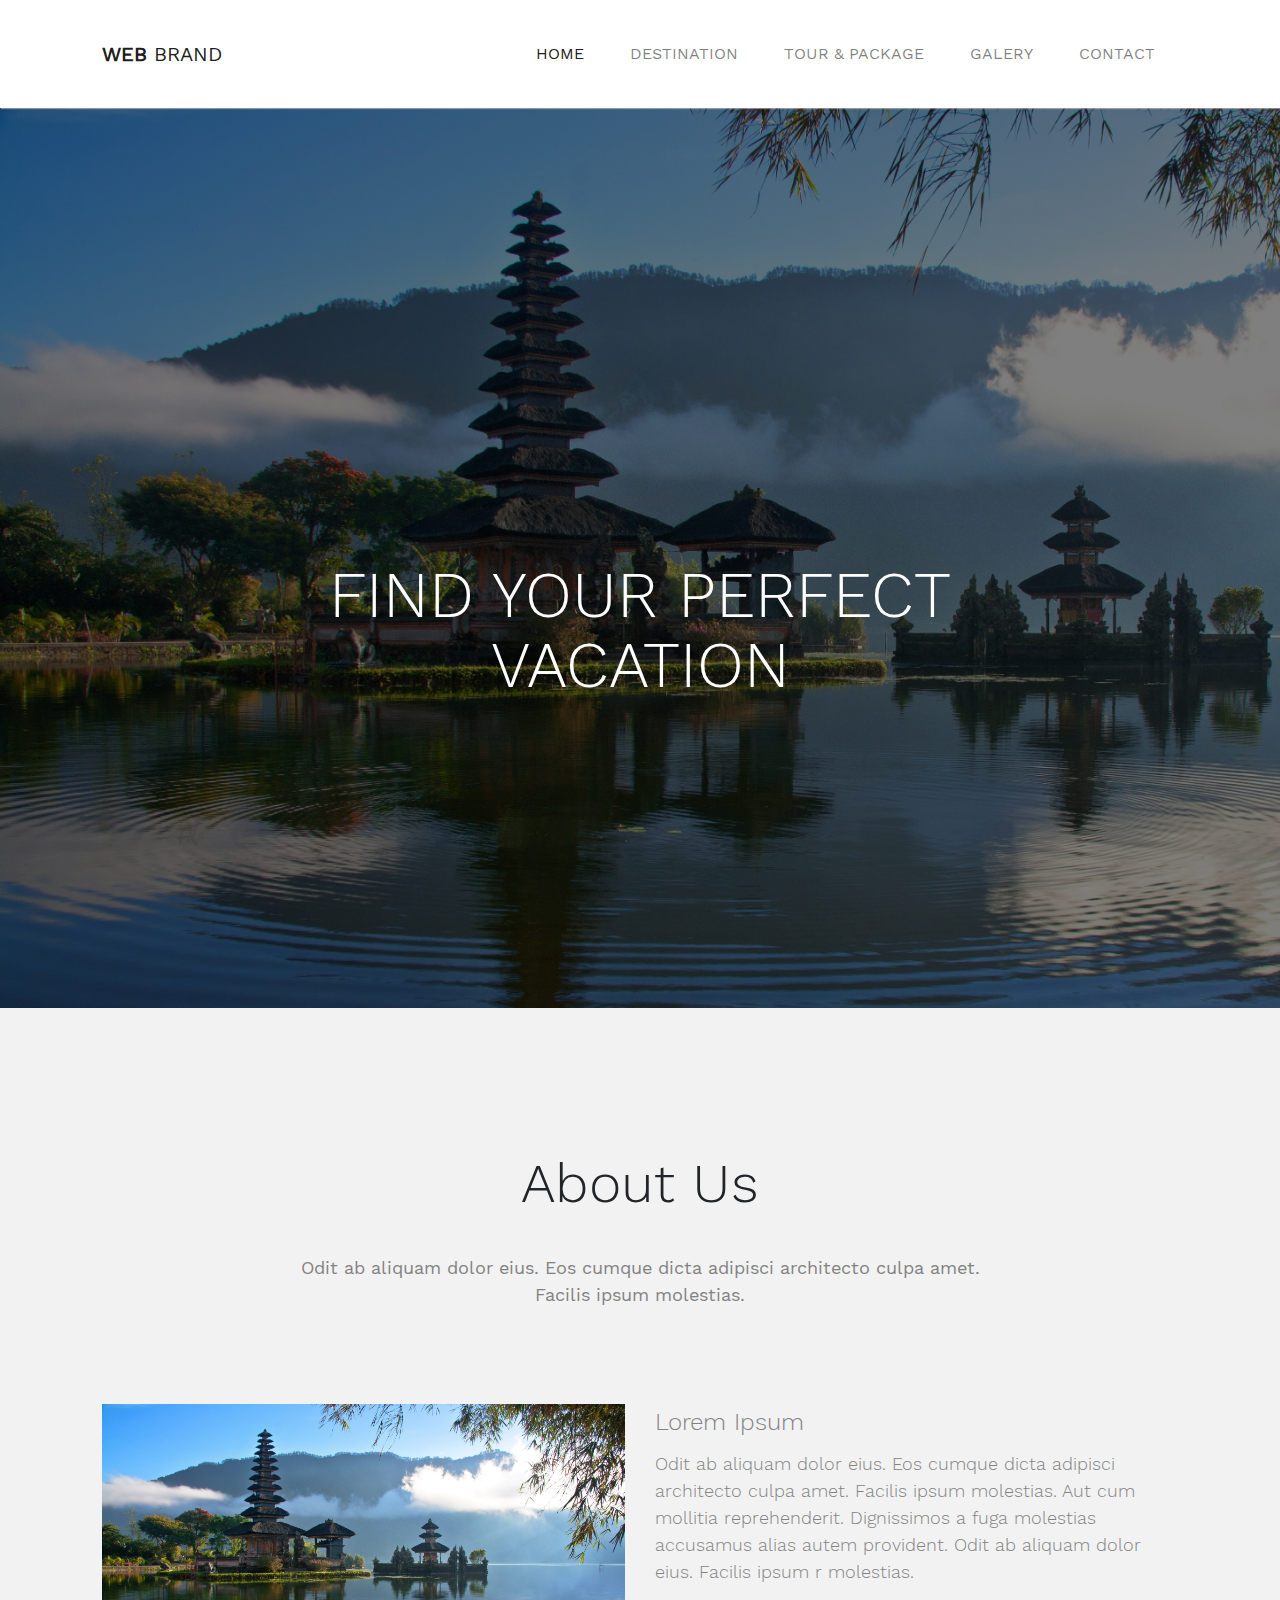
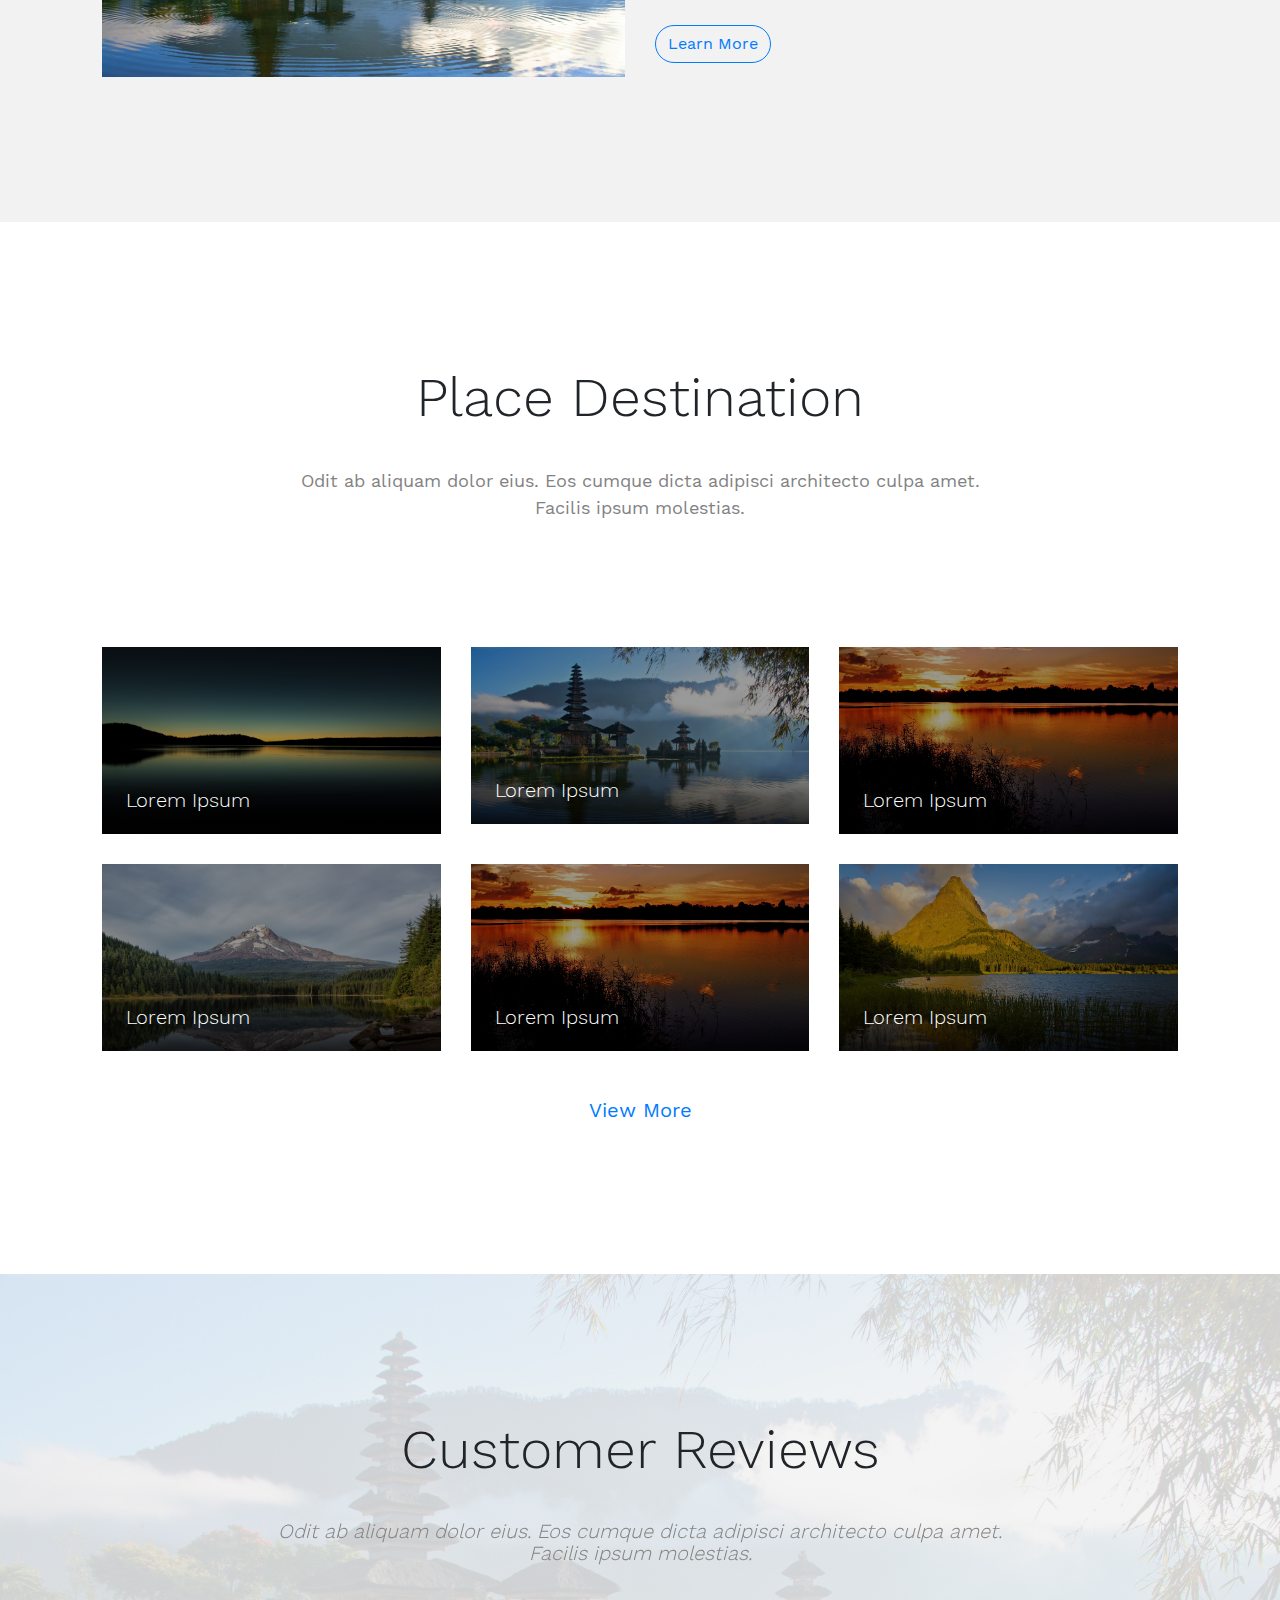
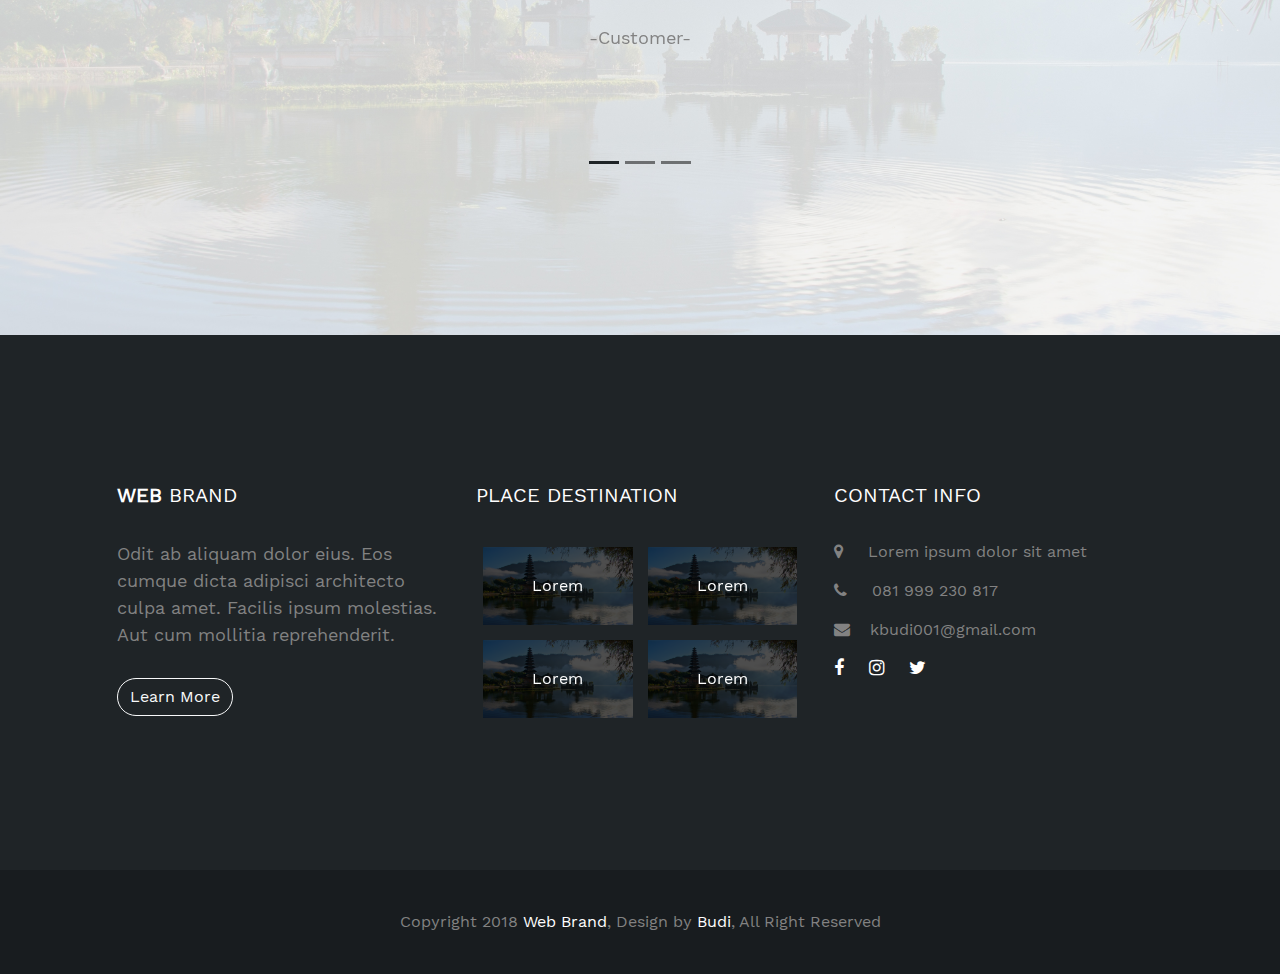
<file: index.html>
<!doctype html>
<html>
  <head>
    <title>Travel</title>
    <!-- Required meta tags -->
    <meta charset="utf-8">
    <meta name="viewport" content="width=device-width, initial-scale=1, shrink-to-fit=no">

    <!-- Bootstrap CSS -->
    <link rel="stylesheet" href="css/bootstrap.min.css">
    <link rel="stylesheet" href="css/custom-style.css">
    <link rel="stylesheet" type="text/css" href="font/font-awesome/css/font-awesome.min.css">
  </head>
  <body>
    	
    	<!-- navbar -->
    	<div class="menu">
    		<nav class="navbar navbar-expand-lg navbar-light bg-white">
			  <a class="navbar-brand" href="#"><font style="font-weight:600;">Web</font> Brand</a>
			  <button class="navbar-toggler" type="button" data-toggle="collapse" data-target="#navbarSupportedContent" aria-controls="navbarSupportedContent" aria-expanded="false" aria-label="Toggle navigation">
			    <span class="navbar-toggler-icon"></span>
			  </button>

			  <div class="collapse navbar-collapse" id="navbarSupportedContent">
			    <ul class="navbar-nav ml-auto">
			      <li class="nav-item active">
			        <a class="nav-link " href="index.html">Home <span class="sr-only">(current)</span></a>
			      </li>
			      <li class="nav-item">
			        <a class="nav-link" href="destination.html">Destination</a>
			      </li>
			      <li class="nav-item">
			        <a class="nav-link" href="tour-package.html">Tour & Package</a>
			      </li>
			      <li class="nav-item">
			        <a class="nav-link" href="gallery.html">Galery</a>
			      </li>
			      <li class="nav-item">
			        <a class="nav-link" href="contact.html">Contact</a>
			      </li>
			    </ul>
			  </div>
			</nav>
    	</div>

    	<!-- slider -->
    	<!-- <div class="slider">
    		<div id="headcarouselIndicators" class="carousel slide" data-ride="carousel">
			  <ol class="carousel-indicators">
			    <li data-target="#headcarouselIndicators" data-slide-to="0" class="active"></li>
			    <li data-target="#headcarouselIndicators" data-slide-to="1"></li>
			    <li data-target="#headcarouselIndicators" data-slide-to="2"></li>
			  </ol>
			  <div class="carousel-inner">
			    <div class="carousel-item active" style="background-image: url(img/2.jpg);">
			  	<div class="color-overlay"></div>
				      <div class="carousel-caption">
					    <h1>find your perfect vacation</h1>
					  </div>
			    </div>
			    <div class="carousel-item" style="background-image: url(img/2.jpg);">
			      <div class="color-overlay"></div>
			      	<div class="carousel-caption">
					    <h1>find your perfect vacation</h1>
					  </div>
			    </div>
			    <div class="carousel-item" style="background-image: url(img/2.jpg);">
			      <div class="color-overlay"></div>
			      	<div class="carousel-caption">
					    <h1>find your perfect vacation</h1>
					  </div>
			    </div>
			  </div>
			</div>
    	</div> -->

			<div class="header-bg">
				      <div class="carousel-caption">
					    <h1>find your perfect vacation</h1>
			    </div>
			</div>

    	<!-- about -->
    	<div class="about">
    		<div class="caption-wrap col-md-8">
    			<h1>About Us</h1>
	    			<p>
	    				Odit ab aliquam dolor eius. Eos cumque dicta adipisci architecto culpa amet. Facilis ipsum molestias.
					</p>
    		</div>
    		<div class="row">
				<div class="col-xs-12 col-sm-12 col-lg-6">
					<img src="img/2.jpg">
				</div>
				<div class="col-xs-12 col-sm-12 col-lg-6">
					<h4>Lorem Ipsum</h4>
					<p>Odit ab aliquam dolor eius. Eos cumque dicta adipisci architecto culpa amet. Facilis ipsum molestias. Aut cum mollitia reprehenderit. Dignissimos a fuga molestias accusamus alias autem provident. Odit ab aliquam dolor eius.  Facilis ipsum r molestias.</p>
					<a href="#" class="btn btn-outline-primary">Learn More</a>
				</div>
			</div>
    	</div>

    	<!-- destination -->
    	<div class="destination">
    		<div class="caption-wrap col-md-8">
    			<h1>Place Destination</h1>
	    			<p>
	    				Odit ab aliquam dolor eius. Eos cumque dicta adipisci architecto culpa amet. Facilis ipsum molestias.
					</p>
    		</div>

    		<div class="row">
				<div class="col-xs-12 col-sm-6 col-lg-4">
					<a href="#">
						<div class="img-holder">
							<img class="img" src="img/SharpLake-Nature-windows10wallpaper.jpg" alt="Card image cap">
							<div class="entry-header">
							  	<h5>Lorem Ipsum</h5>
							</div>
						</div>
					</a>
				</div>
				<div class="col-xs-12 col-sm-6 col-lg-4">
					<a href="#">
						<div class="img-holder">
							<img class="img" src="img/2.jpg" alt="Card image cap">
							<div class="entry-header">
							  	<h5>Lorem Ipsum</h5>
							</div>
						</div>
					</a>
				</div>
				<div class="col-xs-12 col-sm-6 col-lg-4">
					<a href="#">
						<div class="img-holder">
							<img class="img" src="img/sunset_lake_grass_night_silhouette_beach_clouds_reflection_4904x2746.jpg" alt="Card image cap">
							<div class="entry-header">
							  	<h5>Lorem Ipsum</h5>
							</div>
						</div>
					</a>
				</div>
				<div class="col-xs-12 col-sm-6 col-lg-4">
					<a href="#">
						<div class="img-holder">
							<img class="img" src="img/forest_reflection_fir_lake_mountain_volcano_1920x1300.jpg" alt="Card image cap">
							<div class="entry-header">
							  	<h5>Lorem Ipsum</h5>
							</div>
						</div>
					</a>
				</div>
				<div class="col-xs-12 col-sm-6 col-lg-4">
					<a href="#">
						<div class="img-holder">
							<img class="img" src="img/sunset_lake_grass_night_silhouette_beach_clouds_reflection_4904x2746.jpg" alt="Card image cap">
							<div class="entry-header">
							  	<h5>Lorem Ipsum</h5>
							</div>
						</div>
					</a>
				</div>
				<div class="col-xs-12 col-sm-6 col-lg-4">
					<a href="#">
						<div class="img-holder">
							<img class="img" src="img/USA_Mountains_Lake_Park_Sky_North_Cascades_Nature_2050x1260.jpg" alt="Card image cap">
							<div class="entry-header">
							  	<h5>Lorem Ipsum</h5>
							</div>
						</div>
					</a>
				</div>
			</div>
			<!-- view more -->
			<center style="margin-top: 18px;">
				<a class="primary" href="#">
					<h5>
						View More
					</h5>
				</a>
			</center>
    	</div>

    	<!-- reviews -->
    	<div class="reviews">
    		<div class="caption-wrap col-md-8">
    			<h1>Customer Reviews</h1>
    		</div>
    			<div id="reviewscarouselIndicators" class="carousel slide" data-ride="carousel">
			  <ol class="carousel-indicators">
			    <li data-target="#reviewscarouselIndicators" data-slide-to="0" class="active"></li>
			    <li data-target="#reviewscarouselIndicators" data-slide-to="1"></li>
			    <li data-target="#reviewscarouselIndicators" data-slide-to="2"></li>
			  </ol>
			  <div class="carousel-inner">
			    <div class="carousel-item active">
				      <div class="carousel-caption">
					    <i><h5>Odit ab aliquam dolor eius. Eos cumque dicta adipisci architecto culpa amet. Facilis ipsum molestias.</h5></i>
					    <p>-Customer-</p>
					  </div>
			    </div>
			    <div class="carousel-item">
			      	<div class="carousel-caption">
					    <i><h5>Odit ab aliquam dolor eius. Eos cumque dicta adipisci architecto culpa amet. Facilis ipsum molestias.</h5></i>
					    <p>-Customer-</p>
					  </div>
			    </div>
			    <div class="carousel-item">
			      	<div class="carousel-caption">
					    <i><h5>Odit ab aliquam dolor eius. Eos cumque dicta adipisci architecto culpa amet. Facilis ipsum molestias.</h5></i>
					    <p>-Customer-</p>
					  </div>
			    </div>
			  </div>
			</div>
	    </div>

	    <!-- footer -->
	    <footer class="footer row">
	    	<div class="content-wrap col-xs-12 col-sm-12 col-lg-4">
	    		<a href="#" class="caption"><font style="font-weight:600;">Web</font> Brand</a>
	    		<p>Odit ab aliquam dolor eius. Eos cumque dicta adipisci architecto culpa amet. Facilis ipsum molestias. Aut cum mollitia reprehenderit.</p>
	    		<a href="#" class="btn btn-outline-light">Learn More</a>
	    	</div>
	    	<div class="content-wrap col-xs-12 col-sm-12 col-lg-4">
	    		<h4 class="caption">Place Destination</h4>
	    		<div class="row">
	    			<div class="col-xs-12 col-sm-6 col-lg-6">
	    			<div class="img-wrap">
					  <img src="img/2.jpg" class="image" style="width:100%">
					  <div class="middle">
					    <a href="#" class="text">Lorem</a>
					  </div>
					</div>
	    		</div>
	    		<div class="col-xs-12 col-sm-6 col-lg-6">
	    			<div class="img-wrap">
					  <img src="img/2.jpg" class="image" style="width:100%">
					  <div class="middle">
					    <a href="#" class="text">Lorem</a>
					  </div>
					</div>
	    		</div>
	    		<div class="col-xs-12 col-sm-6 col-lg-6">
	    			<div class="img-wrap">
					  <img src="img/2.jpg" class="image" style="width:100%">
					  <div class="middle">
					    <a href="#" class="text">Lorem</a>
					  </div>
					</div>
	    		</div>
	    		<div class="col-xs-12 col-sm-6 col-lg-6">
	    			<div class="img-wrap">
					  <img src="img/2.jpg" class="image" style="width:100%">
					  <div class="middle">
					    <a href="#" class="text">Lorem</a>
					  </div>
					</div>
	    		</div>
	    		</div>
	    	</div>
	    	<div class="content-wrap col-xs-12 col-sm-12 col-lg-4">
	    		<h4 class="caption">Contact Info</h4>
	    		<ul>
	    			<li><i class="fa fa-map-marker" aria-hidden="true"></i> <h6>Lorem ipsum dolor sit amet</h6></li>
	    			<li><i class="fa fa-phone" aria-hidden="true"></i> <h6>081 999 230 817</h6></li>
	    			<li><i class="fa fa-envelope" aria-hidden="true"></i><a href="#">kbudi001@gmail.com</a></li>
	    			<li>
	    				<a href="#" target="_blank"><i class="fa fa-facebook" style="font-size: 18px;color: #ffffff;"></i></a>
	    				<a href="#" target="_blank"><i class="fa fa-instagram" style="font-size: 18px;color: #ffffff;"></i></a>
	    				<a href="#" target="_blank"><i class="fa fa-twitter" style="font-size: 18px;color: #ffffff;"></i></a>
	    			</li>
	    		</ul>
	    	</div>
	    </footer>
	    <footer class="copyright">
	    	<p>Copyright 2018 <a href="#">Web Brand</a>, Design by <a href="#">Budi</a>, All Right Reserved</p>
	    </footer>
	    
	    <span class="go-top">
	    	<i class="fa fa-angle-up" aria-hidden="true"><a href="#backtop"></i></a>
	    </span>

    <!-- Optional JavaScript -->
    <!-- jQuery first, then Popper.js, then Bootstrap JS -->
    <script src="js/jquery-3.1.1.min.js"></script>
    <!-- <script src="js/parallax.min.js"></script> -->
    <script src="js/popper.min.js"></script>
    <script src="js/bootstrap.min.js"></script>
   		<script type="text/javascript">
   			$(document).ready(function(){
    		$(window).scroll(function(){
    			if ($(this).scrollTop() > 200){
    				$('.go-top').fadeIn(200);
    			} else{
    				$('.go-top').fadeOut(200);
    			}
    		});

    		$('.go-top').click(function(event){
    			event.preventDefault();

    			$('html, body').animate({scrollTop: 0}, 300);

    		})
    	});
   		</script>
  </body>
</html>
</file>
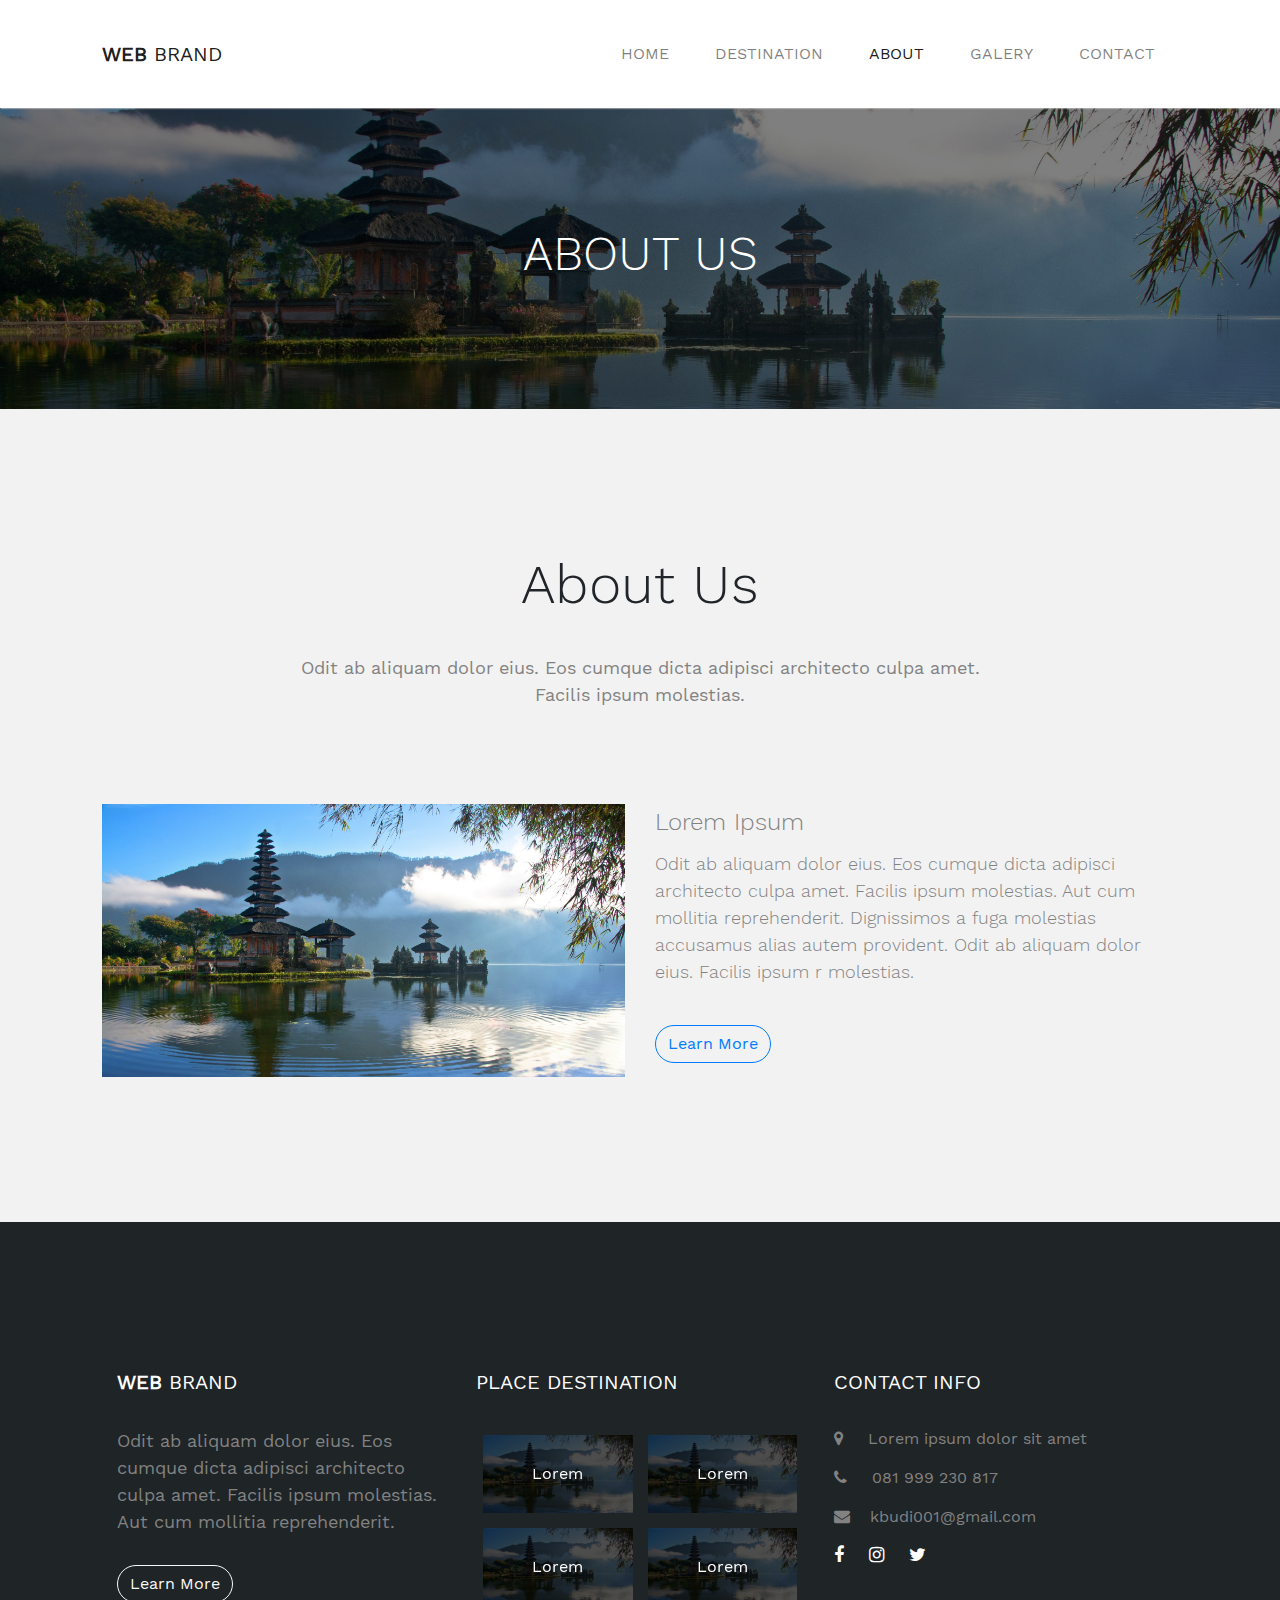
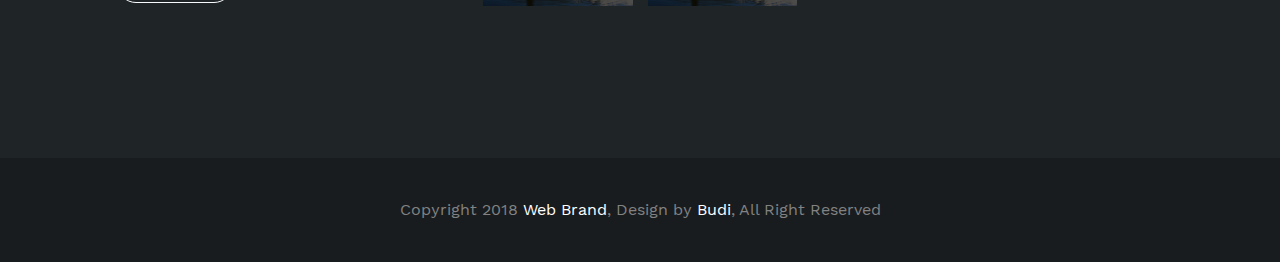
<file: about.html>
<!doctype html>
<html>
  <head>
    <title>Travel | About</title>
    <!-- Required meta tags -->
    <meta charset="utf-8">
    <meta name="viewport" content="width=device-width, initial-scale=1, shrink-to-fit=no">

    <!-- Bootstrap CSS -->
    <link rel="stylesheet" href="css/bootstrap.min.css">
    <link rel="stylesheet" href="css/custom-style.css">
    <link rel="stylesheet" type="text/css" href="font/font-awesome/css/font-awesome.min.css">
  </head>
  <body>
    	
    	<!-- navbar -->
    	<div class="menu">
    		<nav class="navbar navbar-expand-lg navbar-light bg-white">
			  <a class="navbar-brand" href="#"><font style="font-weight:600;">Web</font> Brand</a>
			  <button class="navbar-toggler" type="button" data-toggle="collapse" data-target="#navbarSupportedContent" aria-controls="navbarSupportedContent" aria-expanded="false" aria-label="Toggle navigation">
			    <span class="navbar-toggler-icon"></span>
			  </button>

			  <div class="collapse navbar-collapse" id="navbarSupportedContent">
			    <ul class="navbar-nav ml-auto">
			      <li class="nav-item">
			        <a class="nav-link" href="index.html">Home <span class="sr-only">(current)</span></a>
			      </li>
			      <li class="nav-item">
			        <a class="nav-link" href="destination.html">Destination</a>
			      </li>
			      <li class="nav-item active">
			        <a class="nav-link" href="about.html">About</a>
			      </li>
			      <li class="nav-item">
			        <a class="nav-link" href="gallery.html">Galery</a>
			      </li>
			      <li class="nav-item">
			        <a class="nav-link" href="contact.html">Contact</a>
			      </li>
			    </ul>
			  </div>
			</nav>
    	</div>

    	<!-- header -->
    	<header class="header-caption">
    		<h1>About Us</h1>
    	</header>

    	<!-- about -->
    	<div class="about">
    		<div class="caption-wrap col-md-8">
    			<h1>About Us</h1>
	    			<p>
	    				Odit ab aliquam dolor eius. Eos cumque dicta adipisci architecto culpa amet. Facilis ipsum molestias.
					</p>
    		</div>
    		<div class="row">
				<div class="col-xs-12 col-sm-12 col-lg-6">
					<img src="img/2.jpg">
				</div>
				<div class="col-xs-12 col-sm-12 col-lg-6">
					<h4>Lorem Ipsum</h4>
					<p>Odit ab aliquam dolor eius. Eos cumque dicta adipisci architecto culpa amet. Facilis ipsum molestias. Aut cum mollitia reprehenderit. Dignissimos a fuga molestias accusamus alias autem provident. Odit ab aliquam dolor eius.  Facilis ipsum r molestias.</p>
					<a href="#" class="btn btn-outline-primary">Learn More</a>
				</div>
			</div>
    	</div>

	    <!-- footer -->
	    <footer class="footer row">
	    	<div class="content-wrap col-xs-12 col-sm-12 col-lg-4">
	    		<a href="#" class="caption"><font style="font-weight:600;">Web</font> Brand</a>
	    		<p>Odit ab aliquam dolor eius. Eos cumque dicta adipisci architecto culpa amet. Facilis ipsum molestias. Aut cum mollitia reprehenderit.</p>
	    		<a href="#" class="btn btn-outline-light">Learn More</a>
	    	</div>
	    	<div class="content-wrap col-xs-12 col-sm-12 col-lg-4">
	    		<h4 class="caption">Place Destination</h4>
	    		<div class="row">
	    			<div class="col-xs-12 col-sm-6 col-lg-6">
	    			<div class="img-wrap">
					  <img src="img/2.jpg" class="image" style="width:100%">
					  <div class="middle">
					    <a href="#" class="text">Lorem</a>
					  </div>
					</div>
	    		</div>
	    		<div class="col-xs-12 col-sm-6 col-lg-6">
	    			<div class="img-wrap">
					  <img src="img/2.jpg" class="image" style="width:100%">
					  <div class="middle">
					    <a href="#" class="text">Lorem</a>
					  </div>
					</div>
	    		</div>
	    		<div class="col-xs-12 col-sm-6 col-lg-6">
	    			<div class="img-wrap">
					  <img src="img/2.jpg" class="image" style="width:100%">
					  <div class="middle">
					    <a href="#" class="text">Lorem</a>
					  </div>
					</div>
	    		</div>
	    		<div class="col-xs-12 col-sm-6 col-lg-6">
	    			<div class="img-wrap">
					  <img src="img/2.jpg" class="image" style="width:100%">
					  <div class="middle">
					    <a href="#" class="text">Lorem</a>
					  </div>
					</div>
	    		</div>
	    		</div>
	    	</div>
	    	<div class="content-wrap col-xs-12 col-sm-12 col-lg-4">
	    		<h4 class="caption">Contact Info</h4>
	    		<ul>
	    			<li><i class="fa fa-map-marker" aria-hidden="true"></i> <h6>Lorem ipsum dolor sit amet</h6></li>
	    			<li><i class="fa fa-phone" aria-hidden="true"></i> <h6>081 999 230 817</h6></li>
	    			<li><i class="fa fa-envelope" aria-hidden="true"></i><a href="#">kbudi001@gmail.com</a></li>
	    			<li>
	    				<a href="#" target="_blank"><i class="fa fa-facebook" style="font-size: 18px;color: #ffffff;"></i></a>
	    				<a href="#" target="_blank"><i class="fa fa-instagram" style="font-size: 18px;color: #ffffff;"></i></a>
	    				<a href="#" target="_blank"><i class="fa fa-twitter" style="font-size: 18px;color: #ffffff;"></i></a>
	    			</li>
	    		</ul>
	    	</div>
	    </footer>
	    <footer class="copyright">
	    	<p>Copyright 2018 <a href="#">Web Brand</a>, Design by <a href="#">Budi</a>, All Right Reserved</p>
	    </footer>
	    
	    <span class="go-top">
	    	<i class="fa fa-angle-up" aria-hidden="true"><a href="#backtop"></i></a>
	    </span>

    <!-- Optional JavaScript -->
    <!-- jQuery first, then Popper.js, then Bootstrap JS -->
    <script src="js/jquery-3.1.1.min.js"></script>
    <script src="js/popper.min.js"></script>
    <script src="js/bootstrap.min.js"></script>
   		<script type="text/javascript">
   			$(document).ready(function(){
    		$(window).scroll(function(){
    			if ($(this).scrollTop() > 200){
    				$('.go-top').fadeIn(200);
    			} else{
    				$('.go-top').fadeOut(200);
    			}
    		});

    		$('.go-top').click(function(event){
    			event.preventDefault();

    			$('html, body').animate({scrollTop: 0}, 300);

    		})
    	});
   		</script>
  </body>
</html>
</file>
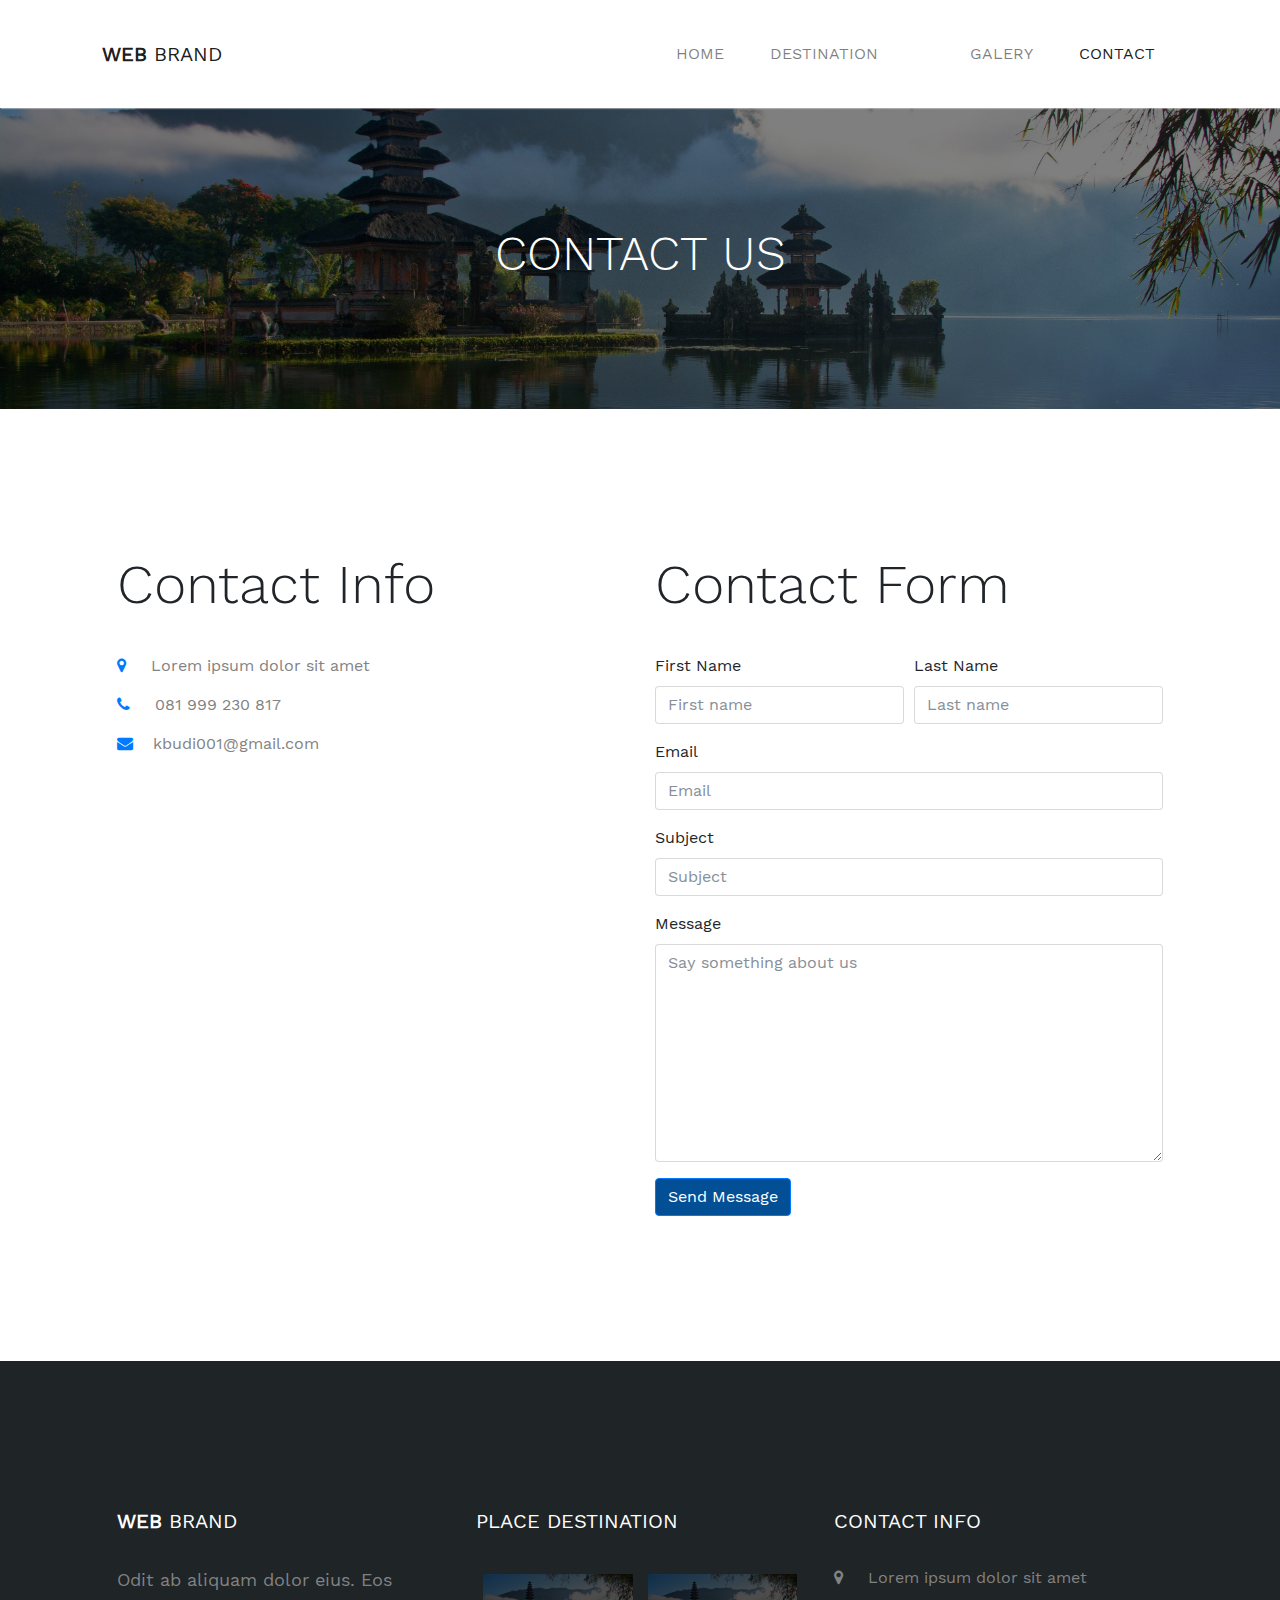
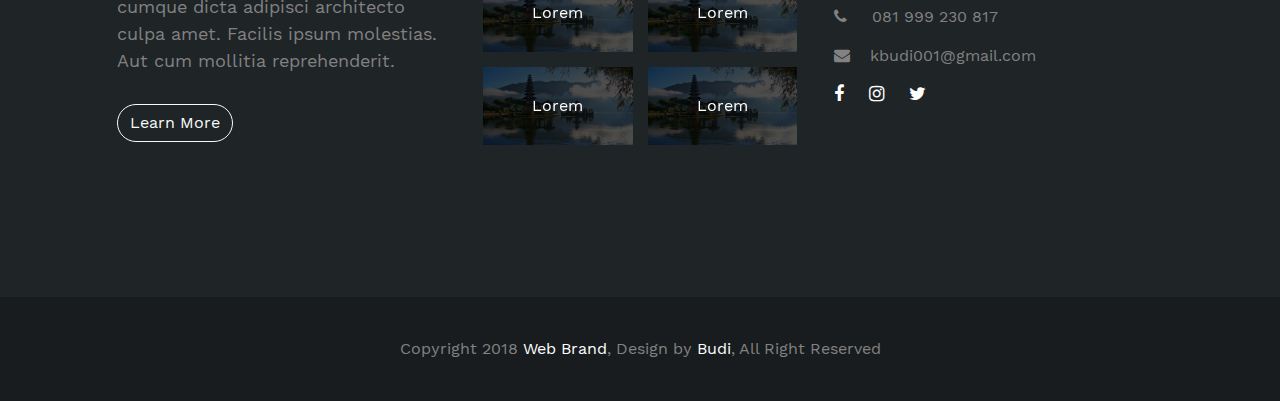
<file: contact.html>
<!doctype html>
<html>
  <head>
    <title>Travel | Contact</title>
    <!-- Required meta tags -->
    <meta charset="utf-8">
    <meta name="viewport" content="width=device-width, initial-scale=1, shrink-to-fit=no">

    <!-- Bootstrap CSS -->
    <link rel="stylesheet" href="css/bootstrap.min.css">
    <link rel="stylesheet" href="css/custom-style.css">
    <link rel="stylesheet" type="text/css" href="font/font-awesome/css/font-awesome.min.css">
  </head>
  <body>
    	
    	<!-- navbar -->
    	<div class="menu">
    		<nav class="navbar navbar-expand-lg navbar-light bg-white">
			  <a class="navbar-brand" href="#"><font style="font-weight:600;">Web</font> Brand</a>
			  <button class="navbar-toggler" type="button" data-toggle="collapse" data-target="#navbarSupportedContent" aria-controls="navbarSupportedContent" aria-expanded="false" aria-label="Toggle navigation">
			    <span class="navbar-toggler-icon"></span>
			  </button>

			  <div class="collapse navbar-collapse" id="navbarSupportedContent">
			    <ul class="navbar-nav ml-auto">
			      <li class="nav-item">
			        <a class="nav-link" href="index.html">Home <span class="sr-only">(current)</span></a>
			      </li>
			      <li class="nav-item">
			        <a class="nav-link" href="destination.html">Destination</a>
			      </li>
			      <li class="nav-item">
			        <a class="nav-link" href="tour-package.htm<a href="#" class="text"></a>
			      </li>
			      <li class="nav-item">
			        <a class="nav-link" href="gallery.html">Galery</a>
			      </li>
			      <li class="nav-item active">
			        <a class="nav-link" href="contact.html">Contact</a>
			      </li>
			    </ul>
			  </div>
			</nav>
    	</div>

    	<!-- header -->
    	<header class="header-caption">
    		<h1>Contact Us</h1>
    	</header>

    	<!-- contact -->
    	<div class="contact row">
    		<div class="col-xs-12 col-sm-12 col-lg-6"">
    			<div class="caption-wrap" style="margin: 0;">
	    			<h1 style="text-align: left;">Contact Info</h1>
	    		</div>
    			<ul>
	    			<li><i class="fa fa-map-marker text-primary" aria-hidden="true"></i> <h6>Lorem ipsum dolor sit amet</h6></li>
	    			<li><i class="fa fa-phone text-primary" aria-hidden="true"></i> <h6>081 999 230 817</h6></li>
	    			<li><i class="fa fa-envelope text-primary" aria-hidden="true"></i><a href="#">kbudi001@gmail.com</a></li>
	    		</ul>
    		</div>
    		<div class="col-xs-12 col-sm-12 col-lg-6"">
    			<div class="caption-wrap" style="margin: 0;">
	    			<h1 style="text-align: left;">Contact Form</h1>
	    		</div>
	    		<form>
				  <div class="form-row">
				    <div class="form-group col-md-6">
				      <label for="first-name">First Name</label>
				      <input type="text" class="form-control" id="first-name" placeholder="First name">
				    </div>
				    <div class="form-group col-md-6">
				      <label for="last-name">Last Name</label>
				      <input type="text" class="form-control" id="last-name" placeholder="Last name">
				    </div>
				  </div>
				  <div class="form-group">
				    <label for="inputEmail4">Email</label>
				      <input type="email" class="form-control" id="inputEmail4" placeholder="Email">
				  </div>
				  <div class="form-group">
				    <label for="subject">Subject</label>
				      <input type="text" class="form-control" id="subject" placeholder="Subject">
				  </div>
				  <div class="form-group">
				    <label for="message">Message</label>
				       <textarea name="message" id="message" cols="30" rows="10" class="form-control" placeholder="Say something about us"></textarea>
				  </div>
				 
				  <button type="submit" class="btn btn-primary">Send Message</button>
				</form>
    		</div>
    	</div>

	    <!-- footer -->
	    <footer class="footer row">
	    	<div class="content-wrap col-xs-12 col-sm-12 col-lg-4">
	    		<a href="#" class="caption"><font style="font-weight:600;">Web</font> Brand</a>
	    		<p>Odit ab aliquam dolor eius. Eos cumque dicta adipisci architecto culpa amet. Facilis ipsum molestias. Aut cum mollitia reprehenderit.</p>
	    		<a href="#" class="btn btn-outline-light">Learn More</a>
	    	</div>
	    	<div class="content-wrap col-xs-12 col-sm-12 col-lg-4">
	    		<h4 class="caption">Place Destination</h4>
	    		<div class="row">
	    			<div class="col-xs-12 col-sm-6 col-lg-6">
	    			<div class="img-wrap">
					  <img src="img/2.jpg" class="image" style="width:100%">
					  <div class="middle">
					    <a href="#" class="text">Lorem</a>
					  </div>
					</div>
	    		</div>
	    		<div class="col-xs-12 col-sm-6 col-lg-6">
	    			<div class="img-wrap">
					  <img src="img/2.jpg" class="image" style="width:100%">
					  <div class="middle">
					    <a href="#" class="text">Lorem</a>
					  </div>
					</div>
	    		</div>
	    		<div class="col-xs-12 col-sm-6 col-lg-6">
	    			<div class="img-wrap">
					  <img src="img/2.jpg" class="image" style="width:100%">
					  <div class="middle">
					    <a href="#" class="text">Lorem</a>
					  </div>
					</div>
	    		</div>
	    		<div class="col-xs-12 col-sm-6 col-lg-6">
	    			<div class="img-wrap">
					  <img src="img/2.jpg" class="image" style="width:100%">
					  <div class="middle">
					    <a href="#" class="text">Lorem</a>
					  </div>
					</div>
	    		</div>
	    		</div>
	    	</div>
	    	<div class="content-wrap col-xs-12 col-sm-12 col-lg-4">
	    		<h4 class="caption">Contact Info</h4>
	    		<ul>
	    			<li><i class="fa fa-map-marker" aria-hidden="true"></i> <h6>Lorem ipsum dolor sit amet</h6></li>
	    			<li><i class="fa fa-phone" aria-hidden="true"></i> <h6>081 999 230 817</h6></li>
	    			<li><i class="fa fa-envelope" aria-hidden="true"></i><a href="#">kbudi001@gmail.com</a></li>
	    			<li>
	    				<a href="#" target="_blank"><i class="fa fa-facebook" style="font-size: 18px;color: #ffffff;"></i></a>
	    				<a href="#" target="_blank"><i class="fa fa-instagram" style="font-size: 18px;color: #ffffff;"></i></a>
	    				<a href="#" target="_blank"><i class="fa fa-twitter" style="font-size: 18px;color: #ffffff;"></i></a>
	    			</li>
	    		</ul>
	    	</div>
	    </footer>
	    <footer class="copyright">
	    	<p>Copyright 2018 <a href="#">Web Brand</a>, Design by <a href="#">Budi</a>, All Right Reserved</p>
	    </footer>
	    
	    <span class="go-top">
	    	<i class="fa fa-angle-up" aria-hidden="true"><a href="#backtop"></i></a>
	    </span>

    <!-- Optional JavaScript -->
    <!-- jQuery first, then Popper.js, then Bootstrap JS -->
    <script src="js/jquery-3.1.1.min.js"></script>
    <script src="js/popper.min.js"></script>
    <script src="js/bootstrap.min.js"></script>
   		<script type="text/javascript">
   			$(document).ready(function(){
    		$(window).scroll(function(){
    			if ($(this).scrollTop() > 200){
    				$('.go-top').fadeIn(200);
    			} else{
    				$('.go-top').fadeOut(200);
    			}
    		});

    		$('.go-top').click(function(event){
    			event.preventDefault();

    			$('html, body').animate({scrollTop: 0}, 300);

    		})
    	});
   		</script>
  </body>
</html>
</file>
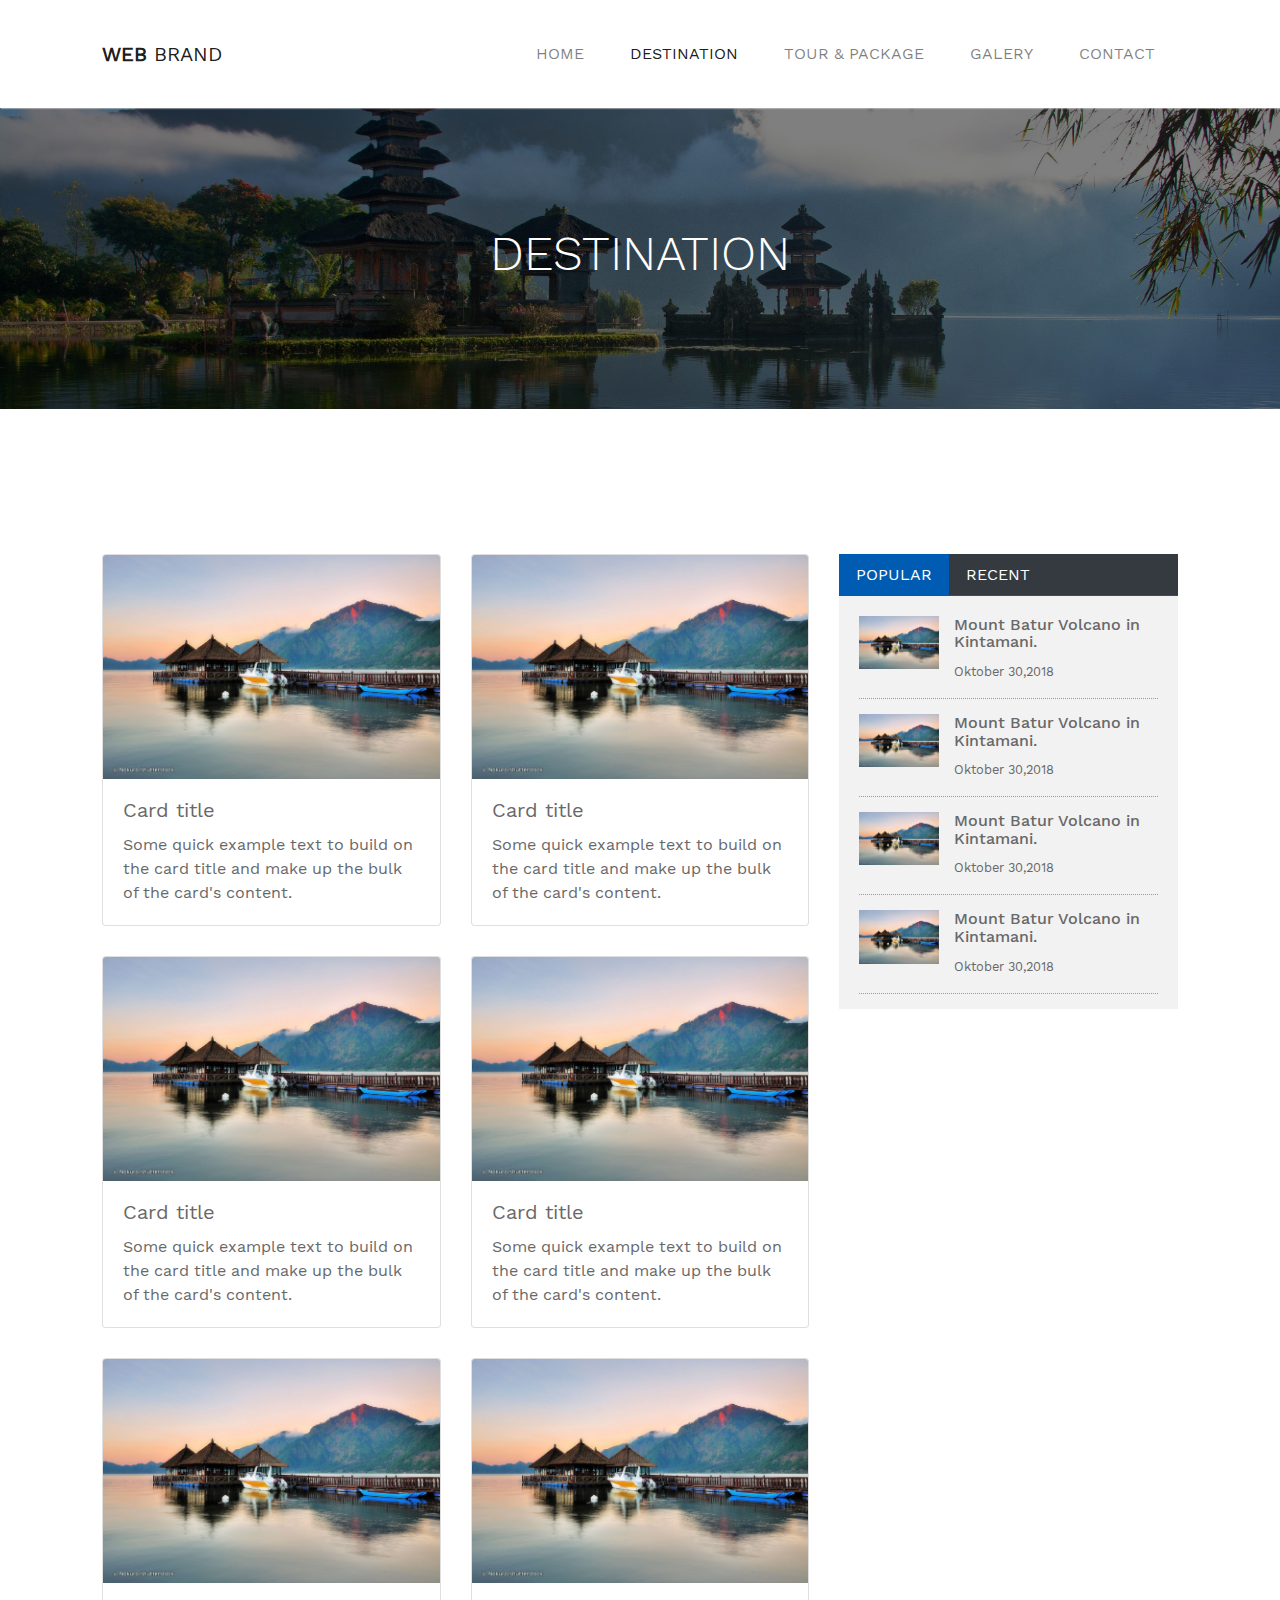
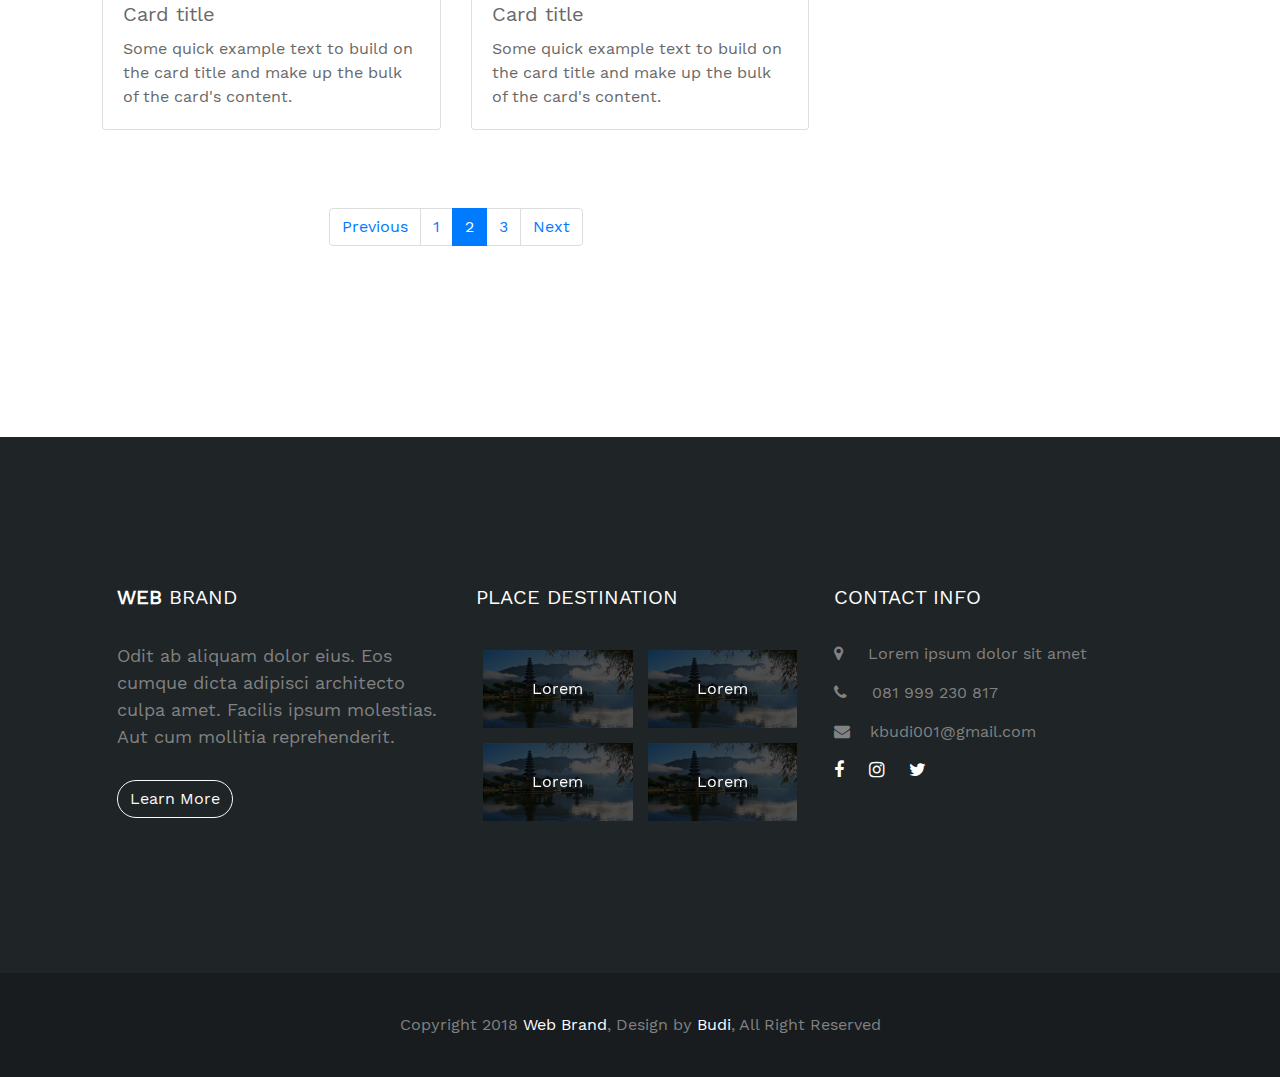
<file: destination.html>
<!doctype html>
<html>
  <head>
    <title>Travel | Destination</title>
    <!-- Required meta tags -->
    <meta charset="utf-8">
    <meta name="viewport" content="width=device-width, initial-scale=1, shrink-to-fit=no">

    <!-- Bootstrap CSS -->
    <link rel="stylesheet" href="css/bootstrap.min.css">
    <link rel="stylesheet" href="css/custom-style.css">
    <link rel="stylesheet" type="text/css" href="font/font-awesome/css/font-awesome.min.css">
  </head>
  <body>
    	
    	<!-- navbar -->
    	<div class="menu">
    		<nav class="navbar navbar-expand-lg navbar-light bg-white">
			  <a class="navbar-brand" href="#"><font style="font-weight:600;">Web</font> Brand</a>
			  <button class="navbar-toggler" type="button" data-toggle="collapse" data-target="#navbarSupportedContent" aria-controls="navbarSupportedContent" aria-expanded="false" aria-label="Toggle navigation">
			    <span class="navbar-toggler-icon"></span>
			  </button>

			  <div class="collapse navbar-collapse" id="navbarSupportedContent">
			    <ul class="navbar-nav ml-auto">
			      <li class="nav-item">
			        <a class="nav-link" href="index.html">Home <span class="sr-only">(current)</span></a>
			      </li>
			      <li class="nav-item">
			        <a class="nav-link active" href="destination.html">Destination</a>
			      </li>
			      <li class="nav-item">
			        <a class="nav-link" href="tour-package.html">Tour & Package</a>
			      </li>
			      <li class="nav-item">
			        <a class="nav-link" href="gallery.html">Galery</a>
			      </li>
			      <li class="nav-item">
			        <a class="nav-link" href="contact.html">Contact</a>
			      </li>
			    </ul>
			  </div>
			</nav>
    	</div>

    	<!-- header -->
    	<header class="header-caption">
    		<h1>Destination</h1>
    	</header>

    	
    	<!-- destination -->
    	<div class="destination">
   			<div class="row">
   				<div class="col-md-8">
   					<ul class="row" style="padding: 0">
						<li class="col-md-6 col-lg-6">
						  	<div class="card" style="width: 100%;">
								<img class="card-img-top" src="img/destination-foto-1539401828.jpg" alt="Card image cap">
								<div class="card-body">
									 <a href="#"><h5 class="card-title">Card title</h5></a>
									 <p class="card-text">Some quick example text to build on the card title and make up the bulk of the card's content.</p>
								</div>
							</div>
						</li>
						<li class="col-md-6 col-lg-6">
						  	<div class="card" style="width: 100%;">
								<img class="card-img-top" src="img/destination-foto-1539401828.jpg" alt="Card image cap">
								<div class="card-body">
									 <a href="#"><h5 class="card-title">Card title</h5></a>
									 <p class="card-text">Some quick example text to build on the card title and make up the bulk of the card's content.</p>
								</div>
							</div>
						</li>
						<li class="col-md-6 col-lg-6">
						  	<div class="card" style="width: 100%;">
								<img class="card-img-top" src="img/destination-foto-1539401828.jpg" alt="Card image cap">
								<div class="card-body">
									 <a href="#"><h5 class="card-title">Card title</h5></a>
									 <p class="card-text">Some quick example text to build on the card title and make up the bulk of the card's content.</p>
								</div>
							</div>
						</li>
						<li class="col-md-6 col-lg-6">
						  	<div class="card" style="width: 100%;">
								<img class="card-img-top" src="img/destination-foto-1539401828.jpg" alt="Card image cap">
								<div class="card-body">
									 <a href="#"><h5 class="card-title">Card title</h5></a>
									 <p class="card-text">Some quick example text to build on the card title and make up the bulk of the card's content.</p>
								</div>
							</div>
						</li>
						<li class="col-md-6 col-lg-6">
						  	<div class="card" style="width: 100%;">
								<img class="card-img-top" src="img/destination-foto-1539401828.jpg" alt="Card image cap">
								<div class="card-body">
									 <a href="#"><h5 class="card-title">Card title</h5></a>
									 <p class="card-text">Some quick example text to build on the card title and make up the bulk of the card's content.</p>
								</div>
							</div>
						</li>
						<li class="col-md-6 col-lg-6">
						  	<div class="card" style="width: 100%;">
								<img class="card-img-top" src="img/destination-foto-1539401828.jpg" alt="Card image cap">
								<div class="card-body">
									 <a href="#"><h5 class="card-title">Card title</h5></a>
									 <p class="card-text">Some quick example text to build on the card title and make up the bulk of the card's content.</p>
								</div>
							</div>
						</li>

					</ul>

					<!-- pagination -->
		    		<nav aria-label="..." class="mt-5">
					  <ul class="pagination justify-content-center">
					    <li class="page-item">
					      <span class="page-link">Previous</span>
					    </li>
					    <li class="page-item"><a class="page-link" href="#">1</a></li>
					    <li class="page-item active">
					      <span class="page-link">
					        2
					        <span class="sr-only">(current)</span>
					      </span>
					    </li>
					    <li class="page-item"><a class="page-link" href="#">3</a></li>
					    <li class="page-item">
					      <a class="page-link" href="#">Next</a>
					    </li>
					  </ul>
					</nav>

					<!-- view more -->
					<!-- <center style="margin-top: 18px;">
						<a class="primary" href="#">
							<h5>
								View More
							</h5>
						</a>
					</center> -->
   				</div><!-- col -->
   				<div class="col-md-4">
   					<div class="tour-plan">
			    		<ul class="nav nav-tabs bg-dark text-uppercase" id="myTab" role="tablist">
						  <li class="nav-item">
						    <a class="nav-link active" id="popular-tab" data-toggle="tab" href="#popular" role="tab" aria-controls="popular" aria-selected="true">Popular</a>
						  </li>
						  <li class="nav-item">
						    <a class="nav-link" id="recent-tab" data-toggle="tab" href="#recent" role="tab" aria-controls="recent" aria-selected="false">Recent</a>
						  </li>
						</ul>
						<!-- tour plan -->
						<div class="tab-content" id="myTabContent">
							  <div class="tab-pane fade show active" id="popular" role="tabpanel" aria-labelledby="popular-tab">
							  	<ul class="rc-posts-list">
							  		<li>
							  			<span class="post-img">
								    		<img src="img/destination-foto-1539401828.jpg">
								    	</span>
									    <h6><a href="#"><p class="mb-1">Mount Batur Volcano in Kintamani.</p></a></h6>
									    <small>Oktober 30,2018</small>
							  		</li>
							  		<li>
							  			<span class="post-img">
								    		<img src="img/destination-foto-1539401828.jpg">
								    	</span>
									    <h6><a href="#"><p class="mb-1">Mount Batur Volcano in Kintamani.</p></a></h6>
									    <small>Oktober 30,2018</small>
							  		</li>
							  		<li>
							  			<span class="post-img">
								    		<img src="img/destination-foto-1539401828.jpg">
								    	</span>
									    <h6><a href="#"><p class="mb-1">Mount Batur Volcano in Kintamani.</p></a></h6>
									    <small>Oktober 30,2018</small>
							  		</li>
							  		<li>
							  			<span class="post-img">
								    		<img src="img/destination-foto-1539401828.jpg">
								    	</span>
									    <h6><a href="#"><p class="mb-1">Mount Batur Volcano in Kintamani.</p></a></h6>
									    <small>Oktober 30,2018</small>
							  		</li>
							  	</ul>
							  </div>

							  <!-- recent -->
							  <div class="tab-pane fade" id="recent" role="tabpanel" aria-labelledby="recent-tab">
							  	<ul class="rc-posts-list">
							  		<li>
							  			<span class="post-img">
								    		<img src="img/destination-foto-1539401828.jpg">
								    	</span>
									    <h6><a href="#"><p class="mb-1">Mount Batur Volcano in Kintamani.</p></a></h6>
									    <small>Oktober 30,2018</small>
							  		</li>
							  		<li>
							  			<span class="post-img">
								    		<img src="img/destination-foto-1539401828.jpg">
								    	</span>
									    <h6><a href="#"><p class="mb-1">Mount Batur Volcano in Kintamani.</p></a></h6>
									    <small>Oktober 30,2018</small>
							  		</li>
							  		<li>
							  			<span class="post-img">
								    		<img src="img/destination-foto-1539401828.jpg">
								    	</span>
									    <h6><a href="#"><p class="mb-1">Mount Batur Volcano in Kintamani.</p></a></h6>
									    <small>Oktober 30,2018</small>
							  		</li>
							  		<li>
							  			<span class="post-img">
								    		<img src="img/destination-foto-1539401828.jpg">
								    	</span>
									    <h6><a href="#"><p class="mb-1">Mount Batur Volcano in Kintamani.</p></a></h6>
									    <small>Oktober 30,2018</small>
							  		</li>
							  	</ul>
							</div>
    					</div>
   					</div>
   				</div><!-- col -->
    		</div><!-- row -->
   		 </div><!-- destination -->

	    <!-- footer -->
	    <footer class="footer row">
	    	<div class="content-wrap col-xs-12 col-sm-12 col-lg-4">
	    		<a href="#" class="caption"><font style="font-weight:600;">Web</font> Brand</a>
	    		<p>Odit ab aliquam dolor eius. Eos cumque dicta adipisci architecto culpa amet. Facilis ipsum molestias. Aut cum mollitia reprehenderit.</p>
	    		<a href="#" class="btn btn-outline-light">Learn More</a>
	    	</div>
	    	<div class="content-wrap col-xs-12 col-sm-12 col-lg-4">
	    		<h4 class="caption">Place Destination</h4>
	    		<div class="row">
	    			<div class="col-xs-12 col-sm-6 col-lg-6">
	    			<div class="img-wrap">
					  <img src="img/2.jpg" class="image" style="width:100%">
					  <div class="middle">
					    <a href="#" class="text">Lorem</a>
					  </div>
					</div>
	    		</div>
	    		<div class="col-xs-12 col-sm-6 col-lg-6">
	    			<div class="img-wrap">
					  <img src="img/2.jpg" class="image" style="width:100%">
					  <div class="middle">
					    <a href="#" class="text">Lorem</a>
					  </div>
					</div>
	    		</div>
	    		<div class="col-xs-12 col-sm-6 col-lg-6">
	    			<div class="img-wrap">
					  <img src="img/2.jpg" class="image" style="width:100%">
					  <div class="middle">
					    <a href="#" class="text">Lorem</a>
					  </div>
					</div>
	    		</div>
	    		<div class="col-xs-12 col-sm-6 col-lg-6">
	    			<div class="img-wrap">
					  <img src="img/2.jpg" class="image" style="width:100%">
					  <div class="middle">
					    <a href="#" class="text">Lorem</a>
					  </div>
					</div>
	    		</div>
	    		</div>
	    	</div>
	    	<div class="content-wrap col-xs-12 col-sm-12 col-lg-4">
	    		<h4 class="caption">Contact Info</h4>
	    		<ul>
	    			<li><i class="fa fa-map-marker" aria-hidden="true"></i> <h6>Lorem ipsum dolor sit amet</h6></li>
	    			<li><i class="fa fa-phone" aria-hidden="true"></i> <h6>081 999 230 817</h6></li>
	    			<li><i class="fa fa-envelope" aria-hidden="true"></i><a href="#">kbudi001@gmail.com</a></li>
	    			<li>
	    				<a href="#" target="_blank"><i class="fa fa-facebook" style="font-size: 18px;color: #ffffff;"></i></a>
	    				<a href="#" target="_blank"><i class="fa fa-instagram" style="font-size: 18px;color: #ffffff;"></i></a>
	    				<a href="#" target="_blank"><i class="fa fa-twitter" style="font-size: 18px;color: #ffffff;"></i></a>
	    			</li>
	    		</ul>
	    	</div>
	    </footer>
	    <footer class="copyright">
	    	<p>Copyright 2018 <a href="#">Web Brand</a>, Design by <a href="#">Budi</a>, All Right Reserved</p>
	    </footer>
	    
	    <span class="go-top">
	    	<i class="fa fa-angle-up" aria-hidden="true"><a href="#backtop"></i></a>
	    </span>

    <!-- Optional JavaScript -->
    <!-- jQuery first, then Popper.js, then Bootstrap JS -->
    <script src="js/jquery-3.1.1.min.js"></script>
    <script src="js/popper.min.js"></script>
    <script src="js/bootstrap.min.js"></script>
   		<script type="text/javascript">
   			$(document).ready(function(){
    		$(window).scroll(function(){
    			if ($(this).scrollTop() > 200){
    				$('.go-top').fadeIn(200);
    			} else{
    				$('.go-top').fadeOut(200);
    			}
    		});

    		$('.go-top').click(function(event){
    			event.preventDefault();

    			$('html, body').animate({scrollTop: 0}, 300);

    		})
    	});
   		</script>
  </body>
</html>
</file>
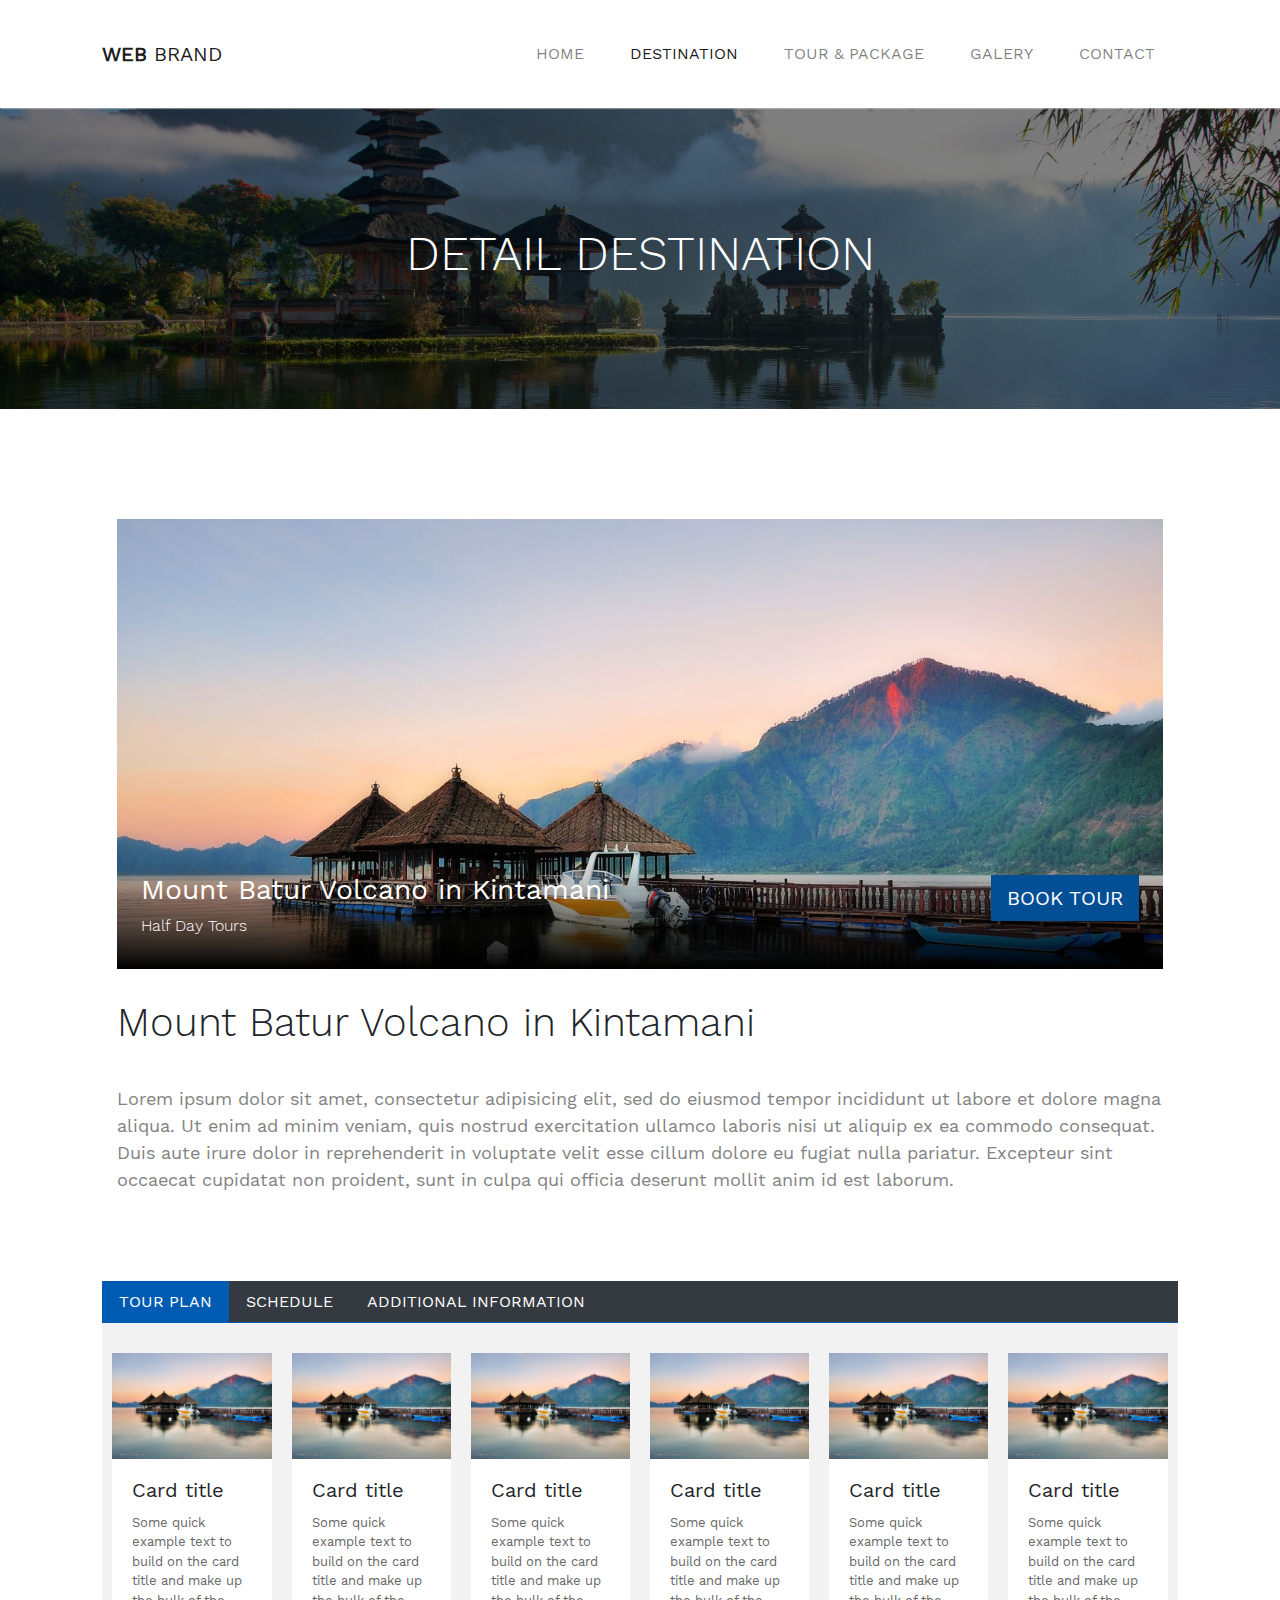
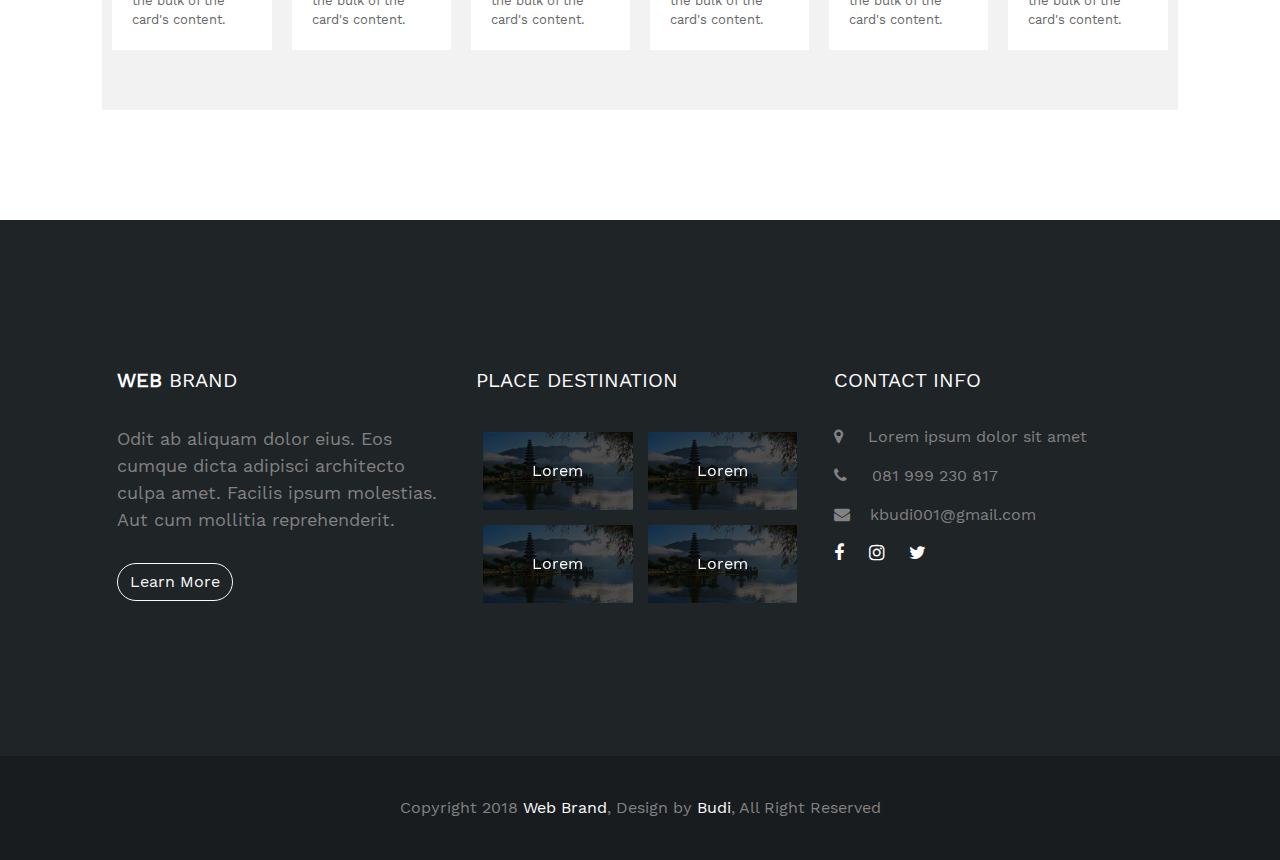
<file: detail-destination.html>
<!doctype html>
<html>
  <head>
    <title>Travel | Detail Destination</title>
    <!-- Required meta tags -->
    <meta charset="utf-8">
    <meta name="viewport" content="width=device-width, initial-scale=1, shrink-to-fit=no">

    <!-- Bootstrap CSS -->
    <link rel="stylesheet" href="css/bootstrap.min.css">
    <link rel="stylesheet" href="css/custom-style.css">
    <link rel="stylesheet" type="text/css" href="font/font-awesome/css/font-awesome.min.css">
  </head>
  <body>
    	
    	<!-- navbar -->
    	<div class="menu">
    		<nav class="navbar navbar-expand-lg navbar-light bg-white">
			  <a class="navbar-brand" href="#"><font style="font-weight:600;">Web</font> Brand</a>
			  <button class="navbar-toggler" type="button" data-toggle="collapse" data-target="#navbarSupportedContent" aria-controls="navbarSupportedContent" aria-expanded="false" aria-label="Toggle navigation">
			    <span class="navbar-toggler-icon"></span>
			  </button>

			  <div class="collapse navbar-collapse" id="navbarSupportedContent">
			    <ul class="navbar-nav ml-auto">
			      <li class="nav-item">
			        <a class="nav-link" href="index.html">Home <span class="sr-only">(current)</span></a>
			      </li>
			      <li class="nav-item">
			        <a class="nav-link active" href="destination.html">Destination</a>
			      </li>
			      <li class="nav-item">
			        <a class="nav-link" href="tour-package.html">Tour & Package</a>
			      </li>
			      <li class="nav-item">
			        <a class="nav-link" href="gallery.html">Galery</a>
			      </li>
			      <li class="nav-item">
			        <a class="nav-link" href="contact.html">Contact</a>
			      </li>
			    </ul>
			  </div>
			</nav>
    	</div>

    	<!-- header -->
    	<header class="header-caption">
    		<h1>Detail Destination</h1>
    	</header>

    	
    	<!-- detail destination -->
    	<div class="detail-destination">
    		<div class="container">
    			<div class="row">
	    			<div class="col-md-12">
	    				<div class="article-img">
	    					<img src="img/destination-foto-1539401828.jpg">
	    					<div class="entry-header">
	    						<div class="d-none d-md-block d-xl-block text-white float-left">
	    							<h3>Mount Batur Volcano in Kintamani</h3>
	    							<p clas style="font-family: WorksSansLight;">Half Day Tours</p>
	    						</div>
	    						<div>
	    							<h5 class="float-right">
	    							<a href="#book-tour" class="btn btn-flat btn-sm btn-primary d-block d-sm-none">BOOK TOUR</a>
	    							<a href="#book-tour" class="btn btn-flat btn-primary d-none d-sm-block d-xl-none">BOOK TOUR</a>
	    							<a href="#book-tour" class="btn btn-flat btn-lg btn-primary d-none d-xl-block">BOOK TOUR</a>
	    						</h5>
	    						</div>
	    					</div>
	    				</div>

	    				<div class="article-header">
			    			<h1>Mount Batur Volcano in Kintamani</h1>
			    		</div>
			    		<div class="article-body">
			    			<p>Lorem ipsum dolor sit amet, consectetur adipisicing elit, sed do eiusmod
			    			tempor incididunt ut labore et dolore magna aliqua. Ut enim ad minim veniam,
			    			quis nostrud exercitation ullamco laboris nisi ut aliquip ex ea commodo
			    			consequat. Duis aute irure dolor in reprehenderit in voluptate velit esse
			    			cillum dolore eu fugiat nulla pariatur. Excepteur sint occaecat cupidatat non
			    			proident, sunt in culpa qui officia deserunt mollit anim id est laborum.</p>
			    			<br>
			    		</div>
	    			</div>

    				<!-- tour plan -->
	    			<div class="tour-plan">
			    		<ul class="nav nav-tabs bg-dark text-uppercase" id="myTab" role="tablist">
						  <li class="nav-item">
						    <a class="nav-link active" id="plan-tab" data-toggle="tab" href="#plan" role="tab" aria-controls="plan" aria-selected="true">Tour Plan</a>
						  </li>
						  <li class="nav-item">
						    <a class="nav-link" id="schedule-tab" data-toggle="tab" href="#schedule" role="tab" aria-controls="schedule" aria-selected="false">Schedule</a>
						  </li>
						  <li class="nav-item">
						    <a class="nav-link" id="info-tab" data-toggle="tab" href="#info" role="tab" aria-controls="info" aria-selected="false">Additional Information</a>
						  </li>
						</ul>
						<!-- tour plan -->
						<div class="tab-content" id="myTabContent">
						  <div class="tab-pane fade show active" id="plan" role="tabpanel" aria-labelledby="plan-tab">
						  	<ul class="row plan-list">
						  		<li class="col-md-4 col-lg-2">
						  			<div class="card" style="width: 100%;">
									  <img class="card-img-top" src="img/destination-foto-1539401828.jpg" alt="Card image cap">
									  <div class="card-body">
									    <h5 class="card-title">Card title</h5>
									    <p class="card-text">Some quick example text to build on the card title and make up the bulk of the card's content.</p>
									  </div>
									</div>
						  		</li>
						  		<li class="col-md-4 col-lg-2">
						  			<div class="card" style="width: 100%;">
									  <img class="card-img-top" src="img/destination-foto-1539401828.jpg" alt="Card image cap">
									  <div class="card-body">
									    <h5 class="card-title">Card title</h5>
									    <p class="card-text">Some quick example text to build on the card title and make up the bulk of the card's content.</p>
									  </div>
									</div>
						  		</li>
						  		<li class="col-md-4 col-lg-2">
						  			<div class="card" style="width: 100%;">
									  <img class="card-img-top" src="img/destination-foto-1539401828.jpg" alt="Card image cap">
									  <div class="card-body">
									    <h5 class="card-title">Card title</h5>
									    <p class="card-text">Some quick example text to build on the card title and make up the bulk of the card's content.</p>
									  </div>
									</div>
						  		</li>
						  		<li class="col-md-4 col-lg-2">
						  			<div class="card" style="width: 100%;">
									  <img class="card-img-top" src="img/destination-foto-1539401828.jpg" alt="Card image cap">
									  <div class="card-body">
									    <h5 class="card-title">Card title</h5>
									    <p class="card-text">Some quick example text to build on the card title and make up the bulk of the card's content.</p>
									  </div>
									</div>
						  		</li>
						  		<li class="col-md-4 col-lg-2">
						  			<div class="card" style="width: 100%;">
									  <img class="card-img-top" src="img/destination-foto-1539401828.jpg" alt="Card image cap">
									  <div class="card-body">
									    <h5 class="card-title">Card title</h5>
									    <p class="card-text">Some quick example text to build on the card title and make up the bulk of the card's content.</p>
									  </div>
									</div>
						  		</li>
						  		<li class="col-md-4 col-lg-2">
						  			<div class="card" style="width: 100%;">
									  <img class="card-img-top" src="img/destination-foto-1539401828.jpg" alt="Card image cap">
									  <div class="card-body">
									    <h5 class="card-title">Card title</h5>
									    <p class="card-text">Some quick example text to build on the card title and make up the bulk of the card's content.</p>
									  </div>
									</div>
						  		</li>
						  	</ul>
						  </div>

						  <!-- schedule -->
						  <div class="tab-pane fade" id="schedule" role="tabpanel" aria-labelledby="schedule-tab">
						  	<div class="plan-list">
						  		<table class="table table-hover table-striped">
								  <thead>
								    <tr>
								      <th scope="col">Destination</th>
								      <th scope="col">Date</th>
								      <th scope="col">Arrives</th>
								    </tr>
								  </thead>
								  <tbody>
								    <tr>
								      <td>Mount Batur Volcano</td>
								      <td>20 okt 2018</td>
								      <td>01:00</td>
								    </tr>
								    <tr>
								      <td>Mount Batur Volcano</td>
								      <td>20 okt 2018</td>
								      <td>01:00</td>
								    </tr>
								    <tr>
								      <td>Mount Batur Volcano</td>
								      <td>20 okt 2018</td>
								      <td>01:00</td>
								    </tr>
								  </tbody>
								</table>
						  	</div>
						  </div>
						  <div class="tab-pane fade" id="info" role="tabpanel" aria-labelledby="info-tab">
						  	<div class="plan-list" style="padding: 30px">
						  		<p>Amet turpis tristique, nec in aliquet dis amet, proin egestas in tempor, cras et dapibus, lectus pellentesque enim odio elementum eu tincidunt diam a et. Dapibus sed cum, aliquam cras egestas enim elit in mattis? Scelerisque, ultrices mid! Lorem. Scelerisque? Pid cras, mattis vel, porta, quis! Porttitor turpis cras, odio ultricies parturient pulvinar tempor.</p>
						  		<p>
						  		eu turpis enim dapibus diam tristique cursus egestas quis phasellus montes! Parturient porta purus quis scelerisque? Vel proin, ac odio cras penatibus magnis non? Aliquam elementum, dis? Elementum ac.
						  		</p>
						  	</div>
						  </div>
						</div>
    				</div>
	    			<!-- sidebar -->
	    			<!-- <div class="col-md-4">
	    				<ul class="list-group list-group-flush">
						  <li class="list-group-item"><h5>Price: IDR 200000</h5></li>
						  <li class="list-group-item"><h5>Duration: 8 hour</h5></li>
						</ul>
	    			</div> -->

	    		</div>
    		</div>
    	</div>


	    <!-- footer -->
	    <footer class="footer row">
	    	<div class="content-wrap col-xs-12 col-sm-12 col-lg-4">
	    		<a href="#" class="caption"><font style="font-weight:600;">Web</font> Brand</a>
	    		<p>Odit ab aliquam dolor eius. Eos cumque dicta adipisci architecto culpa amet. Facilis ipsum molestias. Aut cum mollitia reprehenderit.</p>
	    		<a href="#" class="btn btn-outline-light">Learn More</a>
	    	</div>
	    	<div class="content-wrap col-xs-12 col-sm-12 col-lg-4">
	    		<h4 class="caption">Place Destination</h4>
	    		<div class="row">
	    			<div class="col-xs-12 col-sm-6 col-lg-6">
	    			<div class="img-wrap">
					  <img src="img/2.jpg" class="image" style="width:100%">
					  <div class="middle">
					    <a href="#" class="text">Lorem</a>
					  </div>
					</div>
	    		</div>
	    		<div class="col-xs-12 col-sm-6 col-lg-6">
	    			<div class="img-wrap">
					  <img src="img/2.jpg" class="image" style="width:100%">
					  <div class="middle">
					    <a href="#" class="text">Lorem</a>
					  </div>
					</div>
	    		</div>
	    		<div class="col-xs-12 col-sm-6 col-lg-6">
	    			<div class="img-wrap">
					  <img src="img/2.jpg" class="image" style="width:100%">
					  <div class="middle">
					    <a href="#" class="text">Lorem</a>
					  </div>
					</div>
	    		</div>
	    		<div class="col-xs-12 col-sm-6 col-lg-6">
	    			<div class="img-wrap">
					  <img src="img/2.jpg" class="image" style="width:100%">
					  <div class="middle">
					    <a href="#" class="text">Lorem</a>
					  </div>
					</div>
	    		</div>
	    		</div>
	    	</div>
	    	<div class="content-wrap col-xs-12 col-sm-12 col-lg-4">
	    		<h4 class="caption">Contact Info</h4>
	    		<ul>
	    			<li><i class="fa fa-map-marker" aria-hidden="true"></i> <h6>Lorem ipsum dolor sit amet</h6></li>
	    			<li><i class="fa fa-phone" aria-hidden="true"></i> <h6>081 999 230 817</h6></li>
	    			<li><i class="fa fa-envelope" aria-hidden="true"></i><a href="#">kbudi001@gmail.com</a></li>
	    			<li>
	    				<a href="#" target="_blank"><i class="fa fa-facebook" style="font-size: 18px;color: #ffffff;"></i></a>
	    				<a href="#" target="_blank"><i class="fa fa-instagram" style="font-size: 18px;color: #ffffff;"></i></a>
	    				<a href="#" target="_blank"><i class="fa fa-twitter" style="font-size: 18px;color: #ffffff;"></i></a>
	    			</li>
	    		</ul>
	    	</div>
	    </footer>
	    <footer class="copyright">
	    	<p>Copyright 2018 <a href="#">Web Brand</a>, Design by <a href="#">Budi</a>, All Right Reserved</p>
	    </footer>
	    
	    <span class="go-top">
	    	<i class="fa fa-angle-up" aria-hidden="true"><a href="#backtop"></i></a>
	    </span>

    <!-- Optional JavaScript -->
    <!-- jQuery first, then Popper.js, then Bootstrap JS -->
    <script src="js/jquery-3.1.1.min.js"></script>
    <script src="js/popper.min.js"></script>
    <script src="js/bootstrap.min.js"></script>
   		<script type="text/javascript">
   			$(document).ready(function(){
    		$(window).scroll(function(){
    			if ($(this).scrollTop() > 200){
    				$('.go-top').fadeIn(200);
    			} else{
    				$('.go-top').fadeOut(200);
    			}
    		});

    		$('.go-top').click(function(event){
    			event.preventDefault();

    			$('html, body').animate({scrollTop: 0}, 300);

    		})
    	});
   		</script>
  </body>
</html>
</file>
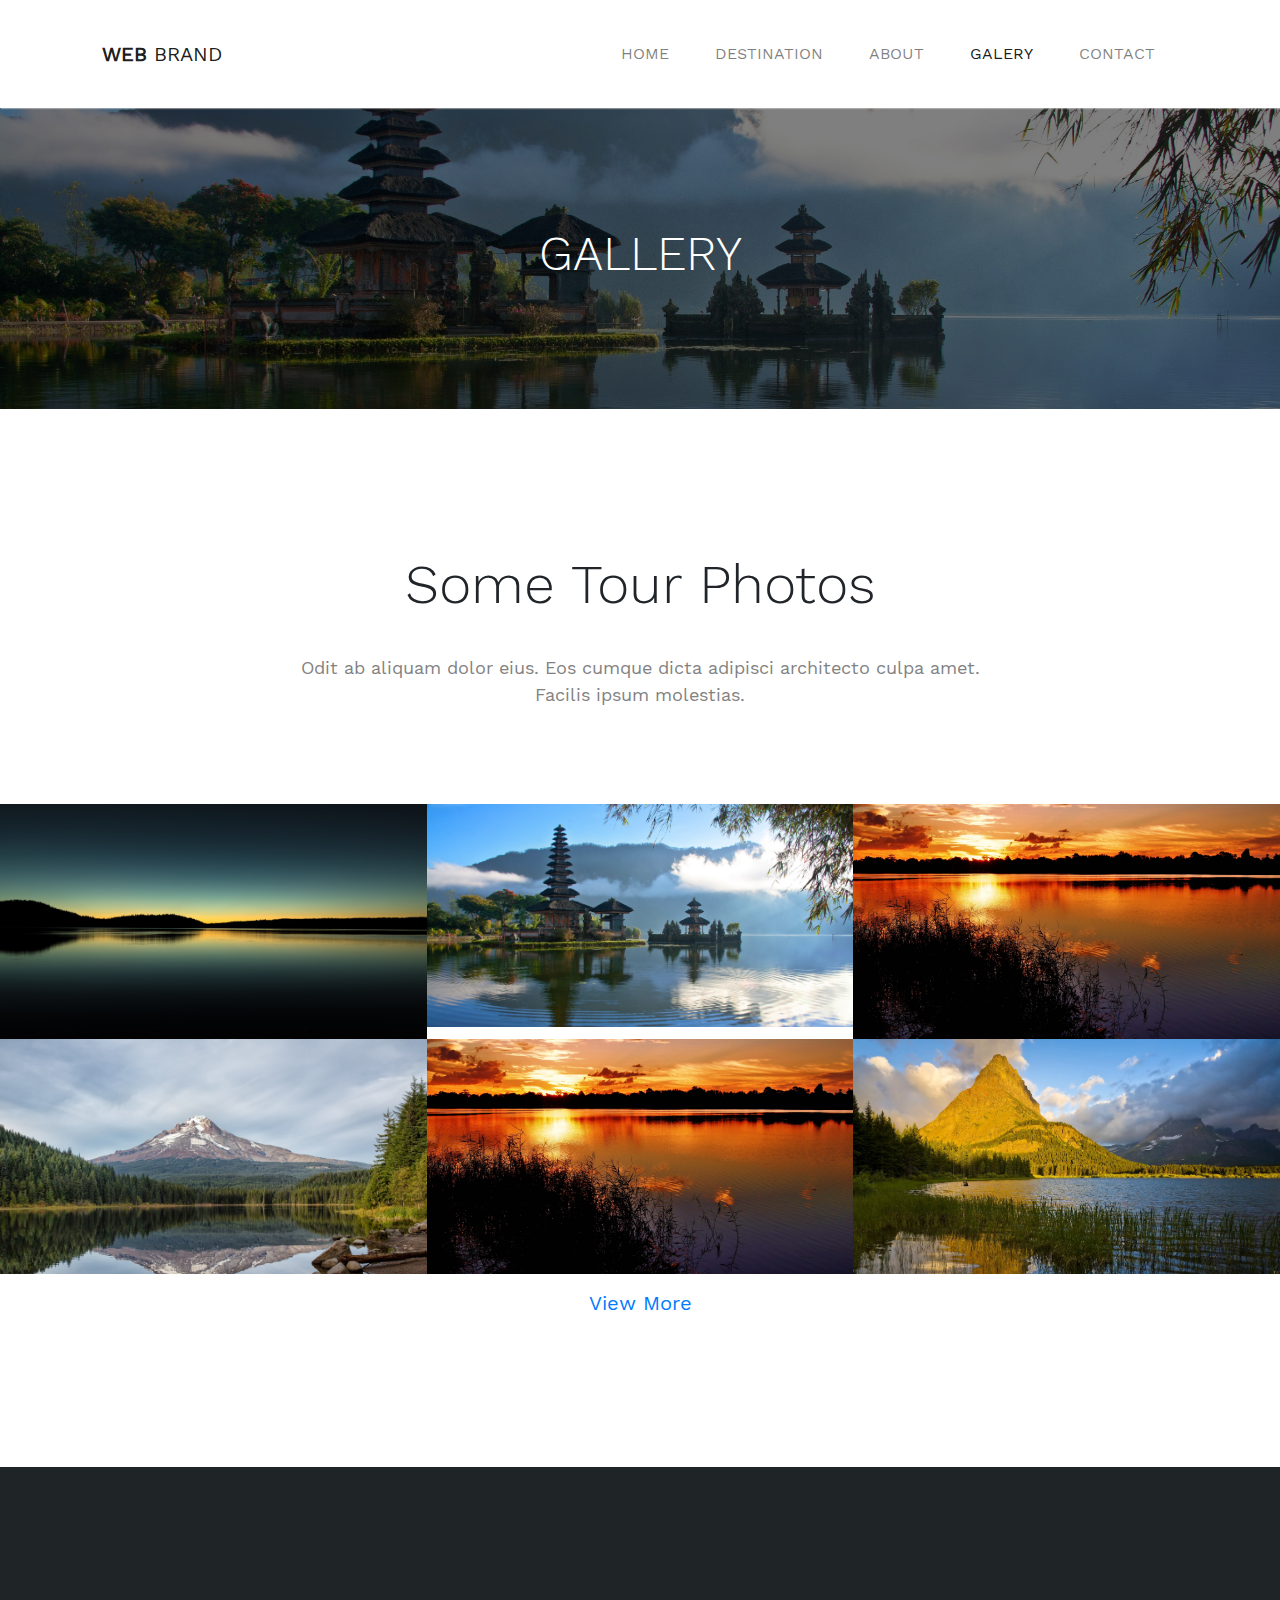
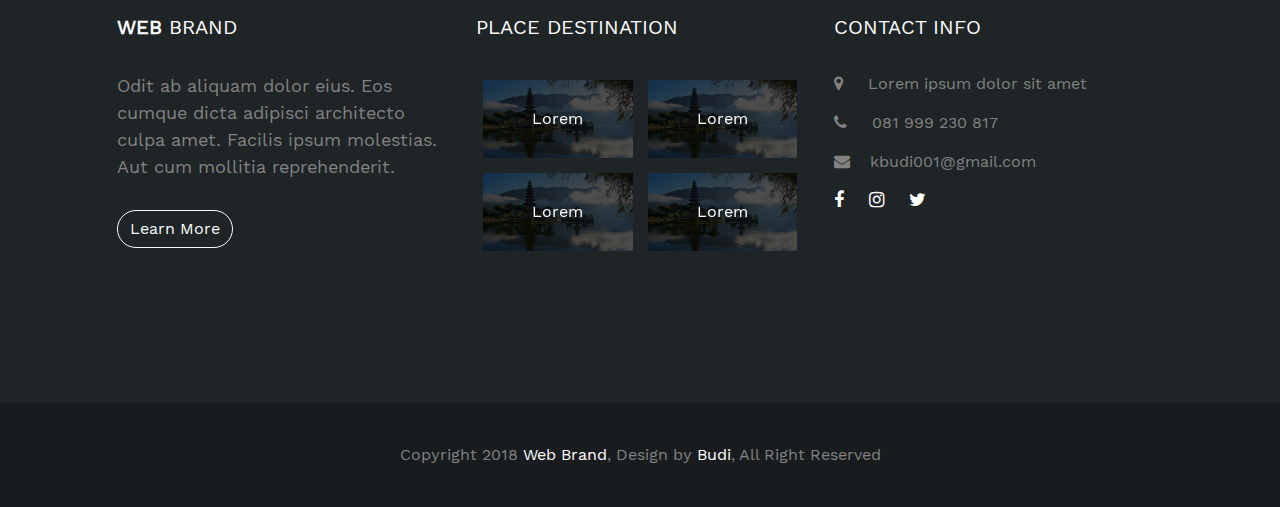
<file: gallery.html>
<!doctype html>
<html>
  <head>
    <title>Travel | Gallery</title>
    <!-- Required meta tags -->
    <meta charset="utf-8">
    <meta name="viewport" content="width=device-width, initial-scale=1, shrink-to-fit=no">

    <!-- Bootstrap CSS -->
    <link rel="stylesheet" href="css/bootstrap.min.css">
    <link rel="stylesheet" href="css/custom-style.css">
    <link rel="stylesheet" type="text/css" href="font/font-awesome/css/font-awesome.min.css">
  </head>
  <body>
    	
    	<!-- navbar -->
    	<div class="menu">
    		<nav class="navbar navbar-expand-lg navbar-light bg-white">
			  <a class="navbar-brand" href="#"><font style="font-weight:600;">Web</font> Brand</a>
			  <button class="navbar-toggler" type="button" data-toggle="collapse" data-target="#navbarSupportedContent" aria-controls="navbarSupportedContent" aria-expanded="false" aria-label="Toggle navigation">
			    <span class="navbar-toggler-icon"></span>
			  </button>

			  <div class="collapse navbar-collapse" id="navbarSupportedContent">
			    <ul class="navbar-nav ml-auto">
			      <li class="nav-item">
			        <a class="nav-link" href="index.html">Home <span class="sr-only">(current)</span></a>
			      </li>
			      <li class="nav-item">
			        <a class="nav-link" href="destination.html">Destination</a>
			      </li>
			      <li class="nav-item">
			        <a class="nav-link" href="about.html">About</a>
			      </li>
			      <li class="nav-item active">
			        <a class="nav-link" href="gallery.html">Galery</a>
			      </li>
			      <li class="nav-item">
			        <a class="nav-link" href="contact.html">Contact</a>
			      </li>
			    </ul>
			  </div>
			</nav>
    	</div>

    	<!-- header -->
    	<header class="header-caption">
    		<h1>Gallery</h1>
    	</header>

    	<!-- gallery -->
    	<div class="gallery-wrap">
    		<div class="gallery">
	    		<div class="caption-wrap col-md-8">
	    			<h1>Some Tour Photos</h1>
		    			<p>
		    				Odit ab aliquam dolor eius. Eos cumque dicta adipisci architecto culpa amet. Facilis ipsum molestias.
						</p>
	    		</div>
			</div>
    		<div class="row w-100 m-0">
				<div class="col-xs-12 col-sm-6 col-lg-4">
					<a href="#">
						<div class="img-holder">
							<img class="img" src="img/SharpLake-Nature-windows10wallpaper.jpg" alt="Card image cap">
							<div class="entry-header d-flex align-items-center justify-content-center">
							  	<h5 class="align-middle">Lorem Ipsum</h5>
							</div>
						</div>
					</a>
				</div>
				<div class="col-xs-12 col-sm-6 col-lg-4">
					<a href="#">
						<div class="img-holder">
							<img class="img" src="img/2.jpg" alt="Card image cap">
							<div class="entry-header d-flex align-items-center justify-content-center">
							  	<h5>Lorem Ipsum</h5>
							</div>
						</div>
					</a>
				</div>
				<div class="col-xs-12 col-sm-6 col-lg-4">
					<a href="#">
						<div class="img-holder">
							<img class="img" src="img/sunset_lake_grass_night_silhouette_beach_clouds_reflection_4904x2746.jpg" alt="Card image cap">
							<div class="entry-header d-flex align-items-center justify-content-center">
							  	<h5>Lorem Ipsum</h5>
							</div>
						</div>
					</a>
				</div>
				<div class="col-xs-12 col-sm-6 col-lg-4">
					<a href="#">
						<div class="img-holder">
							<img class="img" src="img/forest_reflection_fir_lake_mountain_volcano_1920x1300.jpg" alt="Card image cap">
							<div class="entry-header d-flex align-items-center justify-content-center">
							  	<h5>Lorem Ipsum</h5>
							</div>
						</div>
					</a>
				</div>
				<div class="col-xs-12 col-sm-6 col-lg-4">
					<a href="#">
						<div class="img-holder">
							<img class="img" src="img/sunset_lake_grass_night_silhouette_beach_clouds_reflection_4904x2746.jpg" alt="Card image cap">
							<div class="entry-header d-flex align-items-center justify-content-center">
							  	<h5>Lorem Ipsum</h5>
							</div>
						</div>
					</a>
				</div>
				<div class="col-xs-12 col-sm-6 col-lg-4">
					<a href="#">
						<div class="img-holder">
							<img class="img" src="img/USA_Mountains_Lake_Park_Sky_North_Cascades_Nature_2050x1260.jpg" alt="Card image cap">
							<div class="entry-header d-flex align-items-center justify-content-center">
							  	<h5>Lorem Ipsum</h5>
							</div>
						</div>
					</a>
				</div>
    		</div>
    		<!-- view more -->
			<center style="margin-top: 18px;">
				<a class="primary" href="#">
					<h5>
						View More
					</h5>
				</a>
			</center>
    	</div>

	    <!-- footer -->
	    <footer class="footer row">
	    	<div class="content-wrap col-xs-12 col-sm-12 col-lg-4">
	    		<a href="#" class="caption"><font style="font-weight:600;">Web</font> Brand</a>
	    		<p>Odit ab aliquam dolor eius. Eos cumque dicta adipisci architecto culpa amet. Facilis ipsum molestias. Aut cum mollitia reprehenderit.</p>
	    		<a href="#" class="btn btn-outline-light">Learn More</a>
	    	</div>
	    	<div class="content-wrap col-xs-12 col-sm-12 col-lg-4">
	    		<h4 class="caption">Place Destination</h4>
	    		<div class="row">
	    			<div class="col-xs-12 col-sm-6 col-lg-6">
	    			<div class="img-wrap">
					  <img src="img/2.jpg" class="image" style="width:100%">
					  <div class="middle">
					    <a href="#" class="text">Lorem</a>
					  </div>
					</div>
	    		</div>
	    		<div class="col-xs-12 col-sm-6 col-lg-6">
	    			<div class="img-wrap">
					  <img src="img/2.jpg" class="image" style="width:100%">
					  <div class="middle">
					    <a href="#" class="text">Lorem</a>
					  </div>
					</div>
	    		</div>
	    		<div class="col-xs-12 col-sm-6 col-lg-6">
	    			<div class="img-wrap">
					  <img src="img/2.jpg" class="image" style="width:100%">
					  <div class="middle">
					    <a href="#" class="text">Lorem</a>
					  </div>
					</div>
	    		</div>
	    		<div class="col-xs-12 col-sm-6 col-lg-6">
	    			<div class="img-wrap">
					  <img src="img/2.jpg" class="image" style="width:100%">
					  <div class="middle">
					    <a href="#" class="text">Lorem</a>
					  </div>
					</div>
	    		</div>
	    		</div>
	    	</div>
	    	<div class="content-wrap col-xs-12 col-sm-12 col-lg-4">
	    		<h4 class="caption">Contact Info</h4>
	    		<ul>
	    			<li><i class="fa fa-map-marker" aria-hidden="true"></i> <h6>Lorem ipsum dolor sit amet</h6></li>
	    			<li><i class="fa fa-phone" aria-hidden="true"></i> <h6>081 999 230 817</h6></li>
	    			<li><i class="fa fa-envelope" aria-hidden="true"></i><a href="#">kbudi001@gmail.com</a></li>
	    			<li>
	    				<a href="#" target="_blank"><i class="fa fa-facebook" style="font-size: 18px;color: #ffffff;"></i></a>
	    				<a href="#" target="_blank"><i class="fa fa-instagram" style="font-size: 18px;color: #ffffff;"></i></a>
	    				<a href="#" target="_blank"><i class="fa fa-twitter" style="font-size: 18px;color: #ffffff;"></i></a>
	    			</li>
	    		</ul>
	    	</div>
	    </footer>
	    <footer class="copyright">
	    	<p>Copyright 2018 <a href="#">Web Brand</a>, Design by <a href="#">Budi</a>, All Right Reserved</p>
	    </footer>
	    
	    <span class="go-top">
	    	<i class="fa fa-angle-up" aria-hidden="true"><a href="#backtop"></i></a>
	    </span>

    <!-- Optional JavaScript -->
    <!-- jQuery first, then Popper.js, then Bootstrap JS -->
    <script src="js/jquery-3.1.1.min.js"></script>
    <script src="js/popper.min.js"></script>
    <script src="js/bootstrap.min.js"></script>
   		<script type="text/javascript">
   			$(document).ready(function(){
    		$(window).scroll(function(){
    			if ($(this).scrollTop() > 200){
    				$('.go-top').fadeIn(200);
    			} else{
    				$('.go-top').fadeOut(200);
    			}
    		});

    		$('.go-top').click(function(event){
    			event.preventDefault();

    			$('html, body').animate({scrollTop: 0}, 300);

    		})
    	});
   		</script>
  </body>
</html>
</file>
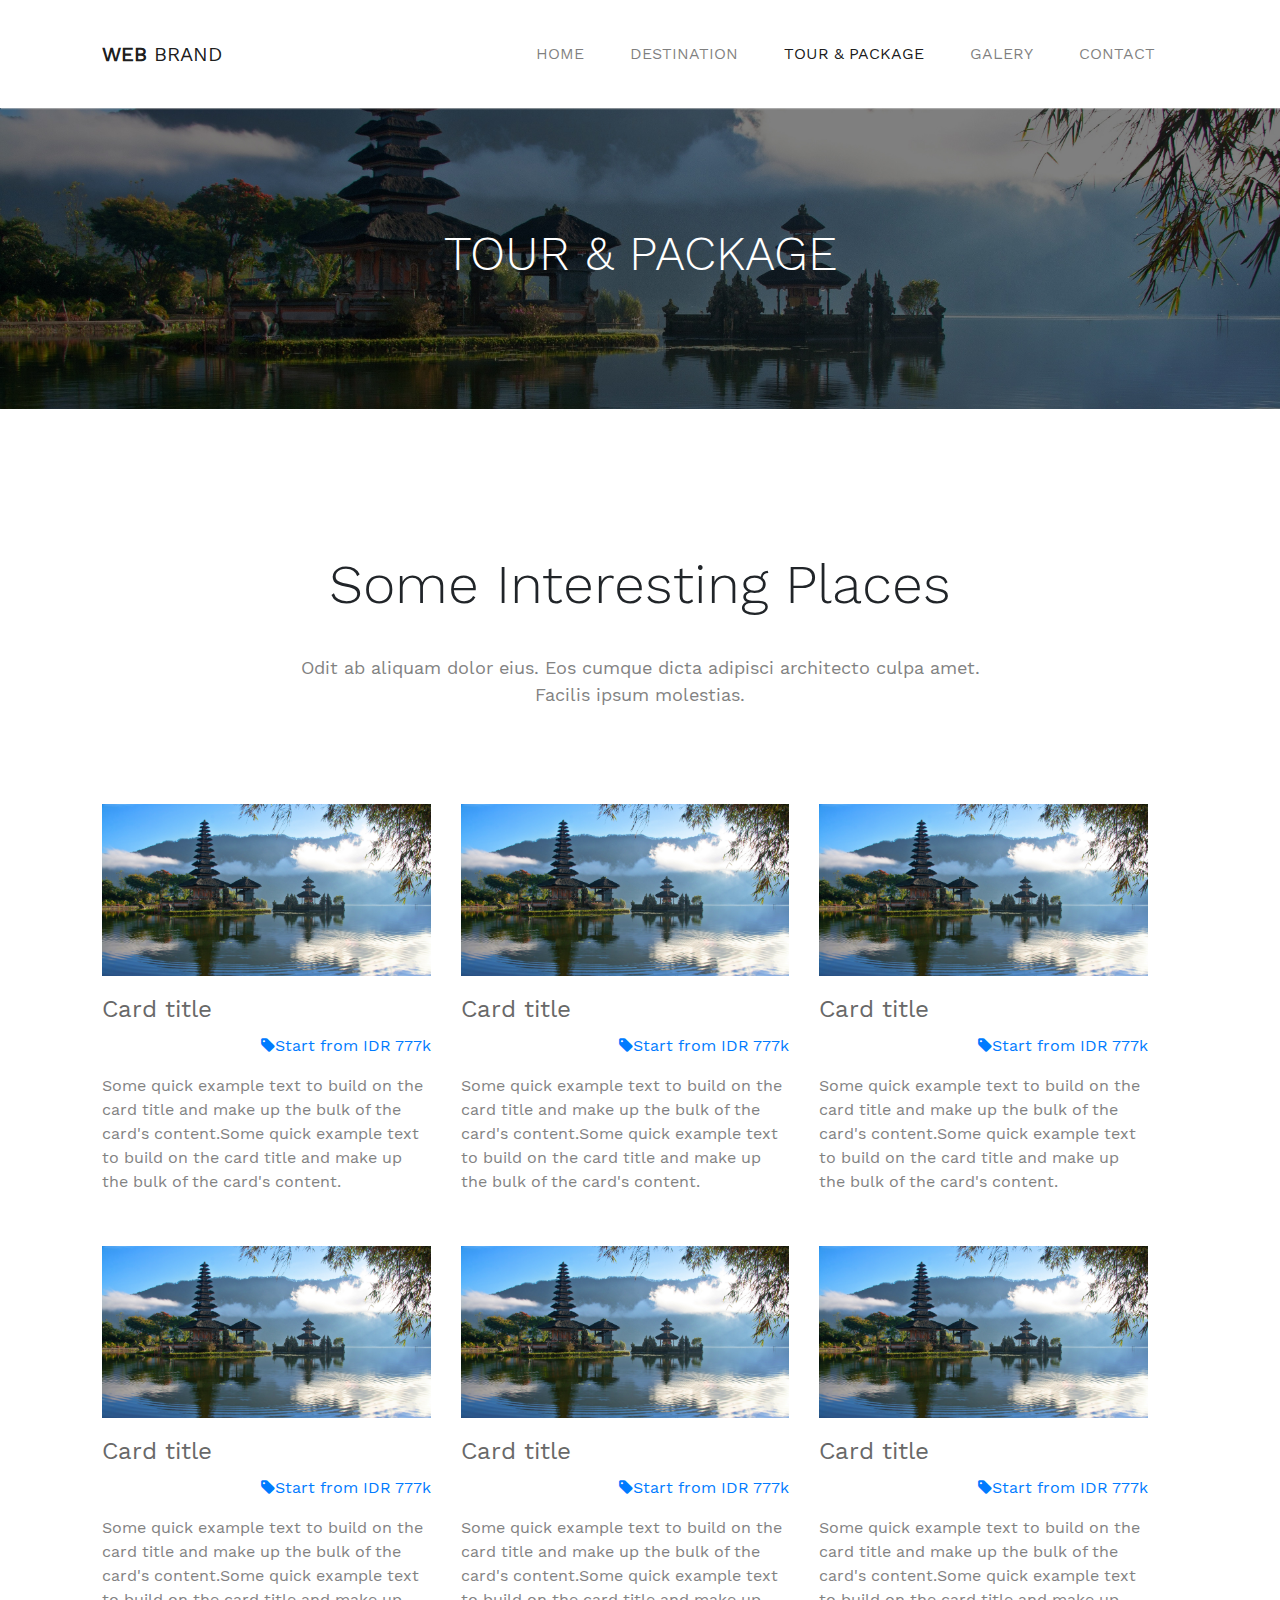
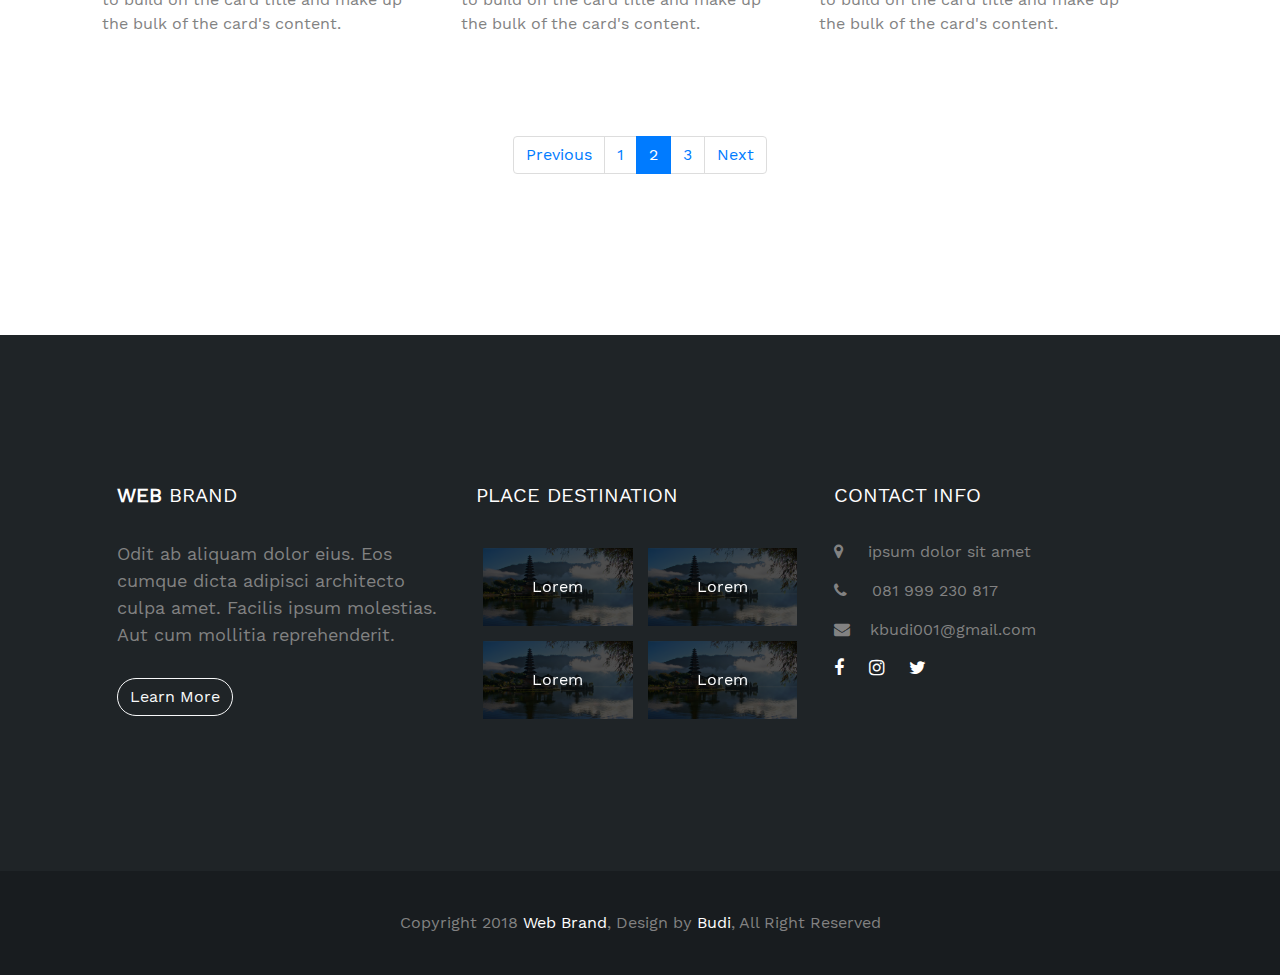
<file: tour-package.html>
<!doctype html>
<html>
  <head>
    <title>Travel | Tour & Package</title>
    <!-- Required meta tags -->
    <meta charset="utf-8">
    <meta name="viewport" content="width=device-width, initial-scale=1, shrink-to-fit=no">

    <!-- Bootstrap CSS -->
    <link rel="stylesheet" href="css/bootstrap.min.css">
    <link rel="stylesheet" href="css/custom-style.css">
    <link rel="stylesheet" type="text/css" href="font/font-awesome/css/font-awesome.min.css">
  </head>
  <body>
    	
    	<!-- navbar -->
    	<div class="menu">
    		<nav class="navbar navbar-expand-lg navbar-light bg-white">
			  <a class="navbar-brand" href="#"><font style="font-weight:600;">Web</font> Brand</a>
			  <button class="navbar-toggler" type="button" data-toggle="collapse" data-target="#navbarSupportedContent" aria-controls="navbarSupportedContent" aria-expanded="false" aria-label="Toggle navigation">
			    <span class="navbar-toggler-icon"></span>
			  </button>

			  <div class="collapse navbar-collapse" id="navbarSupportedContent">
			    <ul class="navbar-nav ml-auto">
			      <li class="nav-item">
			        <a class="nav-link" href="index.html">Home <span class="sr-only">(current)</span></a>
			      </li>
			      <li class="nav-item">
			        <a class="nav-link" href="destination.html">Destination</a>
			      </li>
			      <li class="nav-item">
			        <a class="nav-link active" href="tour-package.html">Tour & Package</a>
			      </li>
			      <li class="nav-item">
			        <a class="nav-link" href="gallery.html">Galery</a>
			      </li>
			      <li class="nav-item">
			        <a class="nav-link" href="contact.html">Contact</a>
			      </li>
			    </ul>
			  </div>
			</nav>
    	</div>

    	<!-- header -->
    	<header class="header-caption">
    		<h1>Tour & Package</h1>
    	</header>

    	
    	<!-- tour & package -->
    	<div class="package">
    		<div class="caption-wrap col-md-8">
    			<h1>Some Interesting Places</h1>
	    			<p>
	    				Odit ab aliquam dolor eius. Eos cumque dicta adipisci architecto culpa amet. Facilis ipsum molestias.
					</p>
    		</div>
    		<div class="card-wrap row">
    			<div class="col-xs-12 col-sm-12 col-lg-4">
    				<div class="card">
					  <img class="card-img-top" src="img/2.jpg" alt="Card image cap">
					  <div class="card-body">
					    <a href="#"><h4 class="card-title">Card title</h4></a>
					    <p class="text-primary" style="text-align:right;">
						    <i class="fa fa-tag" aria-hidden="true"></i>Start from IDR 777k
						</p>
					    <p class="card-text">Some quick example text to build on the card title and make up the bulk of the card's content.Some quick example text to build on the card title and make up the bulk of the card's content.</p>
					  </div>
					</div>
    			</div>
    			<div class="col-xs-12 col-sm-12 col-lg-4">
    				<div class="card">
					  <img class="card-img-top" src="img/2.jpg" alt="Card image cap">
					  <div class="card-body">
					    <a href="#"><h4 class="card-title">Card title</h4></a>
					    <p class="text-primary" style="text-align:right;">
						    <i class="fa fa-tag" aria-hidden="true"></i>Start from IDR 777k
						</p>
					    <p class="card-text">Some quick example text to build on the card title and make up the bulk of the card's content.Some quick example text to build on the card title and make up the bulk of the card's content.</p>
					  </div>
					</div>
    			</div>
    			<div class="col-xs-12 col-sm-12 col-lg-4">
    				<div class="card">
					  <img class="card-img-top" src="img/2.jpg" alt="Card image cap">
					  <div class="card-body">
					    <a href="#"><h4 class="card-title">Card title</h4></a>
					    <p class="text-primary" style="text-align:right;">
						    <i class="fa fa-tag" aria-hidden="true"></i>Start from IDR 777k
						</p>
					    <p class="card-text">Some quick example text to build on the card title and make up the bulk of the card's content.Some quick example text to build on the card title and make up the bulk of the card's content.</p>
					  </div>
					</div>
    			</div>
    			<div class="col-xs-12 col-sm-12 col-lg-4">
    				<div class="card">
					  <img class="card-img-top" src="img/2.jpg" alt="Card image cap">
					  <div class="card-body">
					    <a href="#"><h4 class="card-title">Card title</h4></a>
					    <p class="text-primary" style="text-align:right;">
						    <i class="fa fa-tag" aria-hidden="true"></i>Start from IDR 777k
						</p>
					    <p class="card-text">Some quick example text to build on the card title and make up the bulk of the card's content.Some quick example text to build on the card title and make up the bulk of the card's content.</p>
					  </div>
					</div>
    			</div>
    			<div class="col-xs-12 col-sm-12 col-lg-4">
    				<div class="card">
					  <img class="card-img-top" src="img/2.jpg" alt="Card image cap">
					  <div class="card-body">
					    <a href="#"><h4 class="card-title">Card title</h4></a>
					    <p class="text-primary" style="text-align:right;">
						    <i class="fa fa-tag" aria-hidden="true"></i>Start from IDR 777k
						</p>
					    <p class="card-text">Some quick example text to build on the card title and make up the bulk of the card's content.Some quick example text to build on the card title and make up the bulk of the card's content.</p>
					  </div>
					</div>
    			</div>
    			<div class="col-xs-12 col-sm-12 col-lg-4">
    				<div class="card">
					  <img class="card-img-top" src="img/2.jpg" alt="Card image cap">
					  <div class="card-body">
					    <a href="#"><h4 class="card-title">Card title</h4></a>
					    <p class="text-primary" style="text-align:right;">
						    <i class="fa fa-tag" aria-hidden="true"></i>Start from IDR 777k
						</p>
					    <p class="card-text">Some quick example text to build on the card title and make up the bulk of the card's content.Some quick example text to build on the card title and make up the bulk of the card's content.</p>
					  </div>
					</div>
    			</div>
    		</div>
    		
    		<nav aria-label="..." class="mt-5">
			  <ul class="pagination justify-content-center">
			    <li class="page-item">
			      <span class="page-link">Previous</span>
			    </li>
			    <li class="page-item"><a class="page-link" href="#">1</a></li>
			    <li class="page-item active">
			      <span class="page-link">
			        2
			        <span class="sr-only">(current)</span>
			      </span>
			    </li>
			    <li class="page-item"><a class="page-link" href="#">3</a></li>
			    <li class="page-item">
			      <a class="page-link" href="#">Next</a>
			    </li>
			  </ul>
			</nav>
    	</div>

	    <!-- footer -->
	    <footer class="footer row">
	    	<div class="content-wrap col-xs-12 col-sm-12 col-lg-4">
	    		<a href="#" class="caption"><font style="font-weight:600;">Web</font> Brand</a>
	    		<p>Odit ab aliquam dolor eius. Eos cumque dicta adipisci architecto culpa amet. Facilis ipsum molestias. Aut cum mollitia reprehenderit.</p>
	    		<a href="#" class="btn btn-outline-light">Learn More</a>
	    	</div>
	    	<div class="content-wrap col-xs-12 col-sm-12 col-lg-4">
	    		<h4 class="caption">Place Destination</h4>
	    		<div class="row">
	    			<div class="col-xs-12 col-sm-6 col-lg-6">
	    			<div class="img-wrap">
					  <img src="img/2.jpg" class="image" style="width:100%">
					  <div class="middle">
					    <a href="#" class="text effect-underline"><a href="#" class="text">Lorem</a>
					  </div>
					</div>
	    		</div>
	    		<div class="col-xs-12 col-sm-6 col-lg-6">
	    			<div class="img-wrap">
					  <img src="img/2.jpg" class="image" style="width:100%">
					  <div class="middle">
					    <a href="#" class="text effect-underline"><a href="#" class="text">Lorem</a>
					  </div>
					</div>
	    		</div>
	    		<div class="col-xs-12 col-sm-6 col-lg-6">
	    			<div class="img-wrap">
					  <img src="img/2.jpg" class="image" style="width:100%">
					  <div class="middle">
					    <a href="#" class="text effect-underline"><a href="#" class="text">Lorem</a>
					  </div>
					</div>
	    		</div>
	    		<div class="col-xs-12 col-sm-6 col-lg-6">
	    			<div class="img-wrap">
					  <img src="img/2.jpg" class="image" style="width:100%">
					  <div class="middle">
					    <a href="#" class="text effect-underline"><a href="#" class="text">Lorem</a>
					  </div>
					</div>
	    		</div>
	    		</div>
	    	</div>
	    	<div class="content-wrap col-xs-12 col-sm-12 col-lg-4">
	    		<h4 class="caption">Contact Info</h4>
	    		<ul>
	    			<li><i class="fa fa-map-marker" aria-hidden="true"></i> <h6><a href="#"> ipsum dolor sit amet</h6></li>
	    			<li><i class="fa fa-phone" aria-hidden="true"></i> <h6>081 999 230 817</h6></li>
	    			<li><i class="fa fa-envelope" aria-hidden="true"></i><a href="#">kbudi001@gmail.com</a></li>
	    			<li>
	    				<a href="#" target="_blank"><i class="fa fa-facebook" style="font-size: 18px;color: #ffffff;"></i></a>
	    				<a href="#" target="_blank"><i class="fa fa-instagram" style="font-size: 18px;color: #ffffff;"></i></a>
	    				<a href="#" target="_blank"><i class="fa fa-twitter" style="font-size: 18px;color: #ffffff;"></i></a>
	    			</li>
	    		</ul>
	    	</div>
	    </footer>
	    <footer class="copyright">
	    	<p>Copyright 2018 <a href="#">Web Brand</a>, Design by <a href="#">Budi</a>, All Right Reserved</p>
	    </footer>
	    
	    <span class="go-top">
	    	<i class="fa fa-angle-up" aria-hidden="true"><a href="#backtop"></i></a>
	    </span>

    <!-- Optional JavaScript -->
    <!-- jQuery first, then Popper.js, then Bootstrap JS -->
    <script src="js/jquery-3.1.1.min.js"></script>
    <script src="js/popper.min.js"></script>
    <script src="js/bootstrap.min.js"></script>
   		<script type="text/javascript">
   			$(document).ready(function(){
    		$(window).scroll(function(){
    			if ($(this).scrollTop() > 200){
    				$('.go-top').fadeIn(200);
    			} else{
    				$('.go-top').fadeOut(200);
    			}
    		});

    		$('.go-top').click(function(event){
    			event.preventDefault();

    			$('html, body').animate({scrollTop: 0}, 300);

    		})
    	});
   		</script>
  </body>
</html>
</file>
<file: css/custom-style.css>
*{
    font-family: WorksSans, arial, Verdana, sans-serif;
    transition: .5s;
    list-style: none;
}
@font-face {
    font-family: WorksSans;
    src: url(../font/WorkSans-Regular.ttf);
}
@font-face {
    font-family: WorksSansLight;
    src: url(../font/WorkSans-Light.ttf);
}
@font-face {
    font-family: WorksSansMedium;
    src: url(../font/WorkSans-Medium.ttf);
}

a:hover{
    text-decoration: none;
}
.btn-primary{
    background-color: #024f96;
}
.btn-flat{
    border: 0!important;
    border-radius:0; 
}
/*.text-primary{
    color: #024f96!important;
}*/
.card a, 
.card .card-text{
    color: #686868;
}
.card a:hover{
    color: #000;
}


/*menu*/
.menu .navbar{
    padding: 1.5rem 8%!important;
    text-transform: uppercase;
    box-shadow: 1px 1px 1px 0 rgba(204,204,204,.55)
}
    .menu .navbar-expand-lg .navbar-nav .nav-item{
        padding: 10px 15px!important;
    }

/*slider*/
.header-bg .carousel-caption{
    top: 60vh;
    text-transform: uppercase;
    font-family: WorksSansLight;
}
    .header-bg .carousel-caption h1{
        font-size: 4rem; 
    }
    /*.parallax-window .color-overlay{
        position: absolute;
        top: 0;
        left: 0;
        width: 100%;
        height: 100%;
        background-color: #000;
        opacity: 0.6;
    }*/
    /*.slider .carousel-indicators{
        bottom: 40px!important
    }*/
    .header-bg {
        background-image: url(../img/1.jpg);
        height: 100vh;
        min-height: 300px;
        background-repeat: no-repeat center center scroll;
        -webkit-background-size: cover;
        -moz-background-size: cover;
        -o-background-size: cover;
        background-size: cover;
    }


/*about*/
.about{
    width: 100%;
    padding: 145px 8%;
    background-color: #f2f2f2;
    margin: auto; 
}
    .about .row img{
        width: 100%;
    }
    .about .row h4{
        line-height: 1.5;
        color: #828282;
        font-family: WorksSansLight;
        margin-bottom: 10px!important
    }
    .about .row p{
        font-size: 18px;
        line-height: 1.5;
        color: #828282;
        font-family: WorksSansLight;
        margin-bottom: 40px!important
    }
    .about .row .btn{
        border-radius: 20px!important;
    }

/*caption*/
.caption-wrap{
        margin: auto;
        text-align: center;
    }
    .caption-wrap h1{
        font-size: 55px;
        font-family: WorksSansLight;
        margin-bottom: 40px;
    }
    .caption-wrap p{
        font-size: 18px;
        line-height: 1.5;
        color: #828282;
        margin-bottom: 96px;
    }
 
/*destination*/
.destination{
    width: 100%;
    padding: 145px 8%;
    background-color: #fff;
    margin: auto; 
    }
    .destination [class*="col-"]{
        padding: 0 15px 30px !important;
    }
    .destination .img-holder {
        width: 100%;
        max-height: 187px;
        overflow: hidden;
        position: relative;
        background-color: #000;
    }
    .destination .img{
        width: 100%;
        height: auto;
        overflow: hidden;
        opacity: .6;
       /* transition: .3s;*/
    }
    .destination .img:hover{
        transform: scale(1.2);
        opacity: 1;
    }

    .destination .entry-header {
        -webkit-box-sizing: border-box;
        -moz-box-sizing: border-box;
        box-sizing: border-box;
        position: absolute;
        z-index: 1;
        left: 0px;
        right: auto;
        bottom: 0px;
        width: 100%;
        padding: 15px 24px;
        pointer-events: none;
        background-image: -owg-linear-gradient(to bottom,transparent,rgba(0,0,0,0.75) 100%);
        background-image: -webkit-linear-gradient(to bottom,transparent,rgba(0,0,0,0.75) 100%);
        background-image: -moz-linear-gradient(to bottom,transparent,rgba(0,0,0,0.75) 100%);
        background-image: -o-linear-gradient(to bottom,transparent,rgba(0,0,0,0.75) 100%);
        background-image: linear-gradient(to bottom,transparent,rgba(0,0,0,0.75) 100%);
    }
    .destination .entry-header h5{
        color: #fff;
        font-family: WorksSansLight;
    }
    .destination .tab-pane .rc-posts-list {
        float: left;
        padding: 20px 20px 0;
        background-color: #f2f2f2;
    }
    .destination .rc-posts-list li {
        float: left;
        width: 100%;
        padding-bottom: 15px;
        margin-bottom: 15px;
        border-bottom: 1px dotted #999;
    }
    .destination .post-img{
        float: left; 
        width: 80px;
        height: 65px; 
        margin-right: 15px;
    }
    .destination .post-img img{
        width: 100%;
    }  
    .destination a>p{
        color: #686868;
        text-decoration: none;
        font-family: WorksSansMedium;        
    }
    .destination small{
         color: #686868;
    }  
    .destination a>p:hover{
        color: #000;
    }

/*detail destination*/
.detail-destination{
    width: 100%;
    padding: 110px 8%;
    background-color: #fff;
    margin: auto; 
}   
    .detail-destination .entry-header h4{
        color: #fff;

    }
    .detail-destination .entry-header {
        -webkit-box-sizing: border-box;
        -moz-box-sizing: border-box;
        box-sizing: border-box;
        position: absolute;
        z-index: 1;
        left: 0px;
        right: auto;
        bottom: 0px;
        width: 100%;
        padding: 15px 24px;
        background-image: -owg-linear-gradient(to bottom,transparent,rgba(0,0,0,1) 100%);
        background-image: -webkit-linear-gradient(to bottom,transparent,rgba(0,0,0,1) 100%);
        background-image: -moz-linear-gradient(to bottom,transparent,rgba(0,0,0,1) 100%);
        background-image: -o-linear-gradient(to bottom,transparent,rgba(0,0,0,1) 100%);
        background-image: linear-gradient(to bottom,transparent,rgba(0,0,0,1) 100%);
    }
    .article-img{
        max-height: 450px;
        overflow: hidden;
        margin-bottom: 2rem; 
        position: relative;
        background-color: #000;

    }
    .article-img img:hover{
        transform: scale(1.2);
        opacity: 0.5;
    }
    .article-img img{
        width: 100%;
        position: relative;
        bottom: 20%;
       /* transition: .3s;*/

    }
    .article-header{
        font-size: 55px;
        font-family: WorksSansLight;
        margin-bottom: 40px;
    }
    .article-body{
        font-size: 18px;
        line-height: 1.5;
        color: #828282;
        margin-bottom: 45px;
    }

/*tour plan*/
.tour-plan{
    width: 100%;
/*    padding: 110px 8%;*/
    background-color: #f2f2f2;
    margin: auto; 
}
    .tour-plan .plan-list .card-text{
        font-size: small;
    }
    .tour-plan .plan-list{
        padding: 30px 0;
        margin: 0;
    }
    .tour-plan .plan-list li{
        padding: 0 10px 30px;
    }
    .tour-plan .card-img-top{
        border-radius: 0;
    }
    .tour-plan .card{
        border:0;
        border-radius: 0;
    }
    .tour-plan .nav-tabs {
        border-bottom: 1px solid #005cb2;
    }
    .tour-plan .nav-tabs .nav-item.show .nav-link, .nav-tabs .nav-link.active {
        color: #ffffff;
        background-color: #005cb2;
        border-radius: 0;
        border-color: transparent;
    }
    .tour-plan .nav-tabs .nav-link:hover{
        border-radius: 0;
        border-color: transparent;
        background-color: #024f96; 
    }
    .tour-plan .nav-tabs .nav-link {
        color: #fff;
    }

/*reviews*/
.reviews{
    width: 100%;
    height: auto;
    padding: 145px 8%;
    background-image: url(../img/4.jpg);
    background-size: cover;
    background-repeat: no-repeat;
    background-position: center;
    margin: auto;
}
    .reviews .carousel-item {
        height: auto;
        min-height: 270px;
        background: no-repeat center center scroll;
        -webkit-background-size: cover;
        -moz-background-size: cover;
        -background-size: cover;
        background-size: cover;
    }
    .reviews .carousel-caption {
        bottom: auto!important;
        padding-top: 0px!important; 
    }
    .reviews .carousel-caption h5 {
        color: #828282;
        font-family: WorksSansLight;
        margin-bottom: 60px;
    }
    .reviews .carousel-caption p {
        color: #828282;
        font-size: 18px;
        font-family: WorksSans;
    }
    .reviews .carousel-indicators li {
        background-color: rgba(0, 0, 0, 0.5)!important;
    }
    .reviews .carousel-indicators .active {
        background-color: #1f2427!important;
    }

/*footer*/
.footer{
    height: auto;
    width: 100%;
    background-color: #1f2427;
    padding: 145px 8%;
    margin: auto;

}
    .footer .caption{
        display: inline-block;
        margin-right: 1rem;
        font-size: 1.25rem;
        line-height: inherit;
        white-space: nowrap;
        color: #fff;
        text-transform: uppercase;
        margin-bottom: 30px;
    }
    .footer p{
        color: #828282;
        font-size: 18px;
        font-family: WorksSans;
        margin-bottom: 30px;
    }
    .footer .btn{
        border-radius: 20px;
    }
    .footer .btn:hover{
        background-color: #fff;
        color: #1f2427
    }
    .footer .img-wrap {
        position: relative;
        background-color:#000;
    }
    .footer .image {
      opacity: .3;
      display: block;
      width: 100%;
      height: auto;
      transition: .5s ease;
      backface-visibility: hidden;
    }
    .footer .middle {
        transition: .5s ease;
        position: absolute;
        top: 50%;
         left: 50%;
        transform: translate(-50%, -50%);
        -ms-transform: translate(-50%, -50%)
    }
    .footer .img-wrap:hover .image{
       
    }

    /*effect-underline*/
a.effect-underline:after {
    content: '';
  position: absolute;
  left: 0;
  display: inline-block;
  height: 1em;
  width: 100%;
  border-bottom: 2px solid;
  margin-top: 10px;
  opacity: 0;
    -webkit-transition: opacity 0.35s, -webkit-transform 0.35s;
    transition: opacity 0.35s, transform 0.35s;
    -webkit-transform: scale(0,1);
    transform: scale(0,1);
}

a.effect-underline:hover:after {
  opacity: 1;
    -webkit-transform: scale(1);
    transform: scale(1);
}


/*    .footer .img-wrap:hover .middle{
       font-weight: bold;
    }*/

    .footer .text {
      color: #fff;
      font-size: 16px;
      font-family: WorksSans;
    }
     .footer .content-wrap .row [class*="col-"] {
        padding: 7.5px;
    }
    .footer .content-wrap .row{
        margin: 0;
    }
    .footer ul{
        padding: 0;
    }
    .footer ul li{
        margin-bottom: 15px;
    }
    .footer ul li a{
        color: #828282;
        font-family: WorksSans;
        display: inline;
    }
    .footer ul li h6{
        color: #828282;
        font-family: WorksSans;
        display: inline;
    }
    .footer li i{
        display: inline;
        color: #828282;
        padding-right: 20px;
    }

/*copyright*/
.copyright{
    height: auto;
    width: 100%;
    background-color: #181c1f;
    padding: 40px 8%;
    margin: auto;
    text-align: center;
}
    .copyright p{
        color: #828282;
        margin: 0;
    }
    .copyright a{
        color: #fff;
    }


/*go-top*/
.go-top{
    position: fixed;
    bottom: 40px;
    right: 10px;
    text-decoration: none;
    padding: 8px 15px;
    background: rgba(0, 0, 0, 0.2);
    cursor: pointer;
    display: none;
    border-radius: 50%;
}
.go-top:hover{
    background: rgba(0, 0, 0, 0.5);

}
.go-top i{
    color: #fff;
    font-size: 24px;
}

/*header*/
.header-caption{
    width: 100%;
    height: 50%;
    padding: 120px 8%;
    background-image: url(../img/1.jpg);
    background-size: cover;
    background-repeat: no-repeat;
    background-position: center;
    margin: auto;
    text-align: center;

}
    .header-caption h1{
        color: #fff;
        text-transform: uppercase;
        font-family: WorksSansLight;
        font-size:3rem;
    }

/*gallery*/
.gallery-wrap{
    width: 100%;
    padding: 145px 0;
}
.gallery{
    width: 100%;
    padding: 0 8%;
    background-color: #fff;
    margin: auto; 
    }

    .gallery-wrap [class*="col-"]{
        padding: 0px !important;
    }
    [class*="col-"]:hover .entry-header {
        opacity: 1;
    }

    .gallery-wrap .img:hover{
         transform: scale(1.2);
    }

    .gallery-wrap .img-holder {
        width: 100%;
        max-height: 235px;
        overflow: hidden;
        position: relative;
        }
    .gallery-wrap .img{
        width: 100%;
        height: auto;
        overflow: hidden;
    }
    .gallery-wrap .entry-header {
        -webkit-box-sizing: border-box;
        -moz-box-sizing: border-box;
        box-sizing: border-box;
        position: absolute;
        z-index: 1;
        left: 0px;
        right: auto;
        bottom: 0px;
        height: -webkit-fill-available;
        width: 100%;
        padding: 15px 24px;
        pointer-events: none;
        background-image: -owg-linear-gradient(to bottom,transparent,rgba(0,0,0,0.75) 100%);
        background-image: -webkit-linear-gradient(to bottom,transparent,rgba(0,0,0,0.75) 100%);
        background-image: -moz-linear-gradient(to bottom,transparent,rgba(0,0,0,0.75) 100%);
        background-image: -o-linear-gradient(to bottom,transparent,rgba(0,0,0,0.75) 100%);
        background-color: rgba(0, 0, 0, 0.6);
        opacity: 0;
    }
    .gallery-wrap .entry-header h5{
        color: #fff;
        font-family: WorksSansLight;
        text-align: center;
    }

/*contact*/
.contact{
    width: 100%;
    padding: 145px 8%;
    background-color: #fff;
    margin: auto; 
}
    .contact ul{
        padding: 0;
    }
    .contact ul li{
        margin-bottom: 15px;
    }
    .contact ul li a{
        color: #828282;
        font-family: WorksSans;
        display: inline;
    }
    .contact ul li h6{
        color: #828282;
        font-family: WorksSans;
        display: inline;
    }
    .contact li i{
        display: inline;
        color: #828282;
        padding-right: 20px;
    }


/*package*/
.package{
    width: 100%;
    padding: 145px 8%;
    background-color: #fff;
    margin: auto; 
}
    .package .card-wrap{
        width: 100%;
    }
    .package .card{
        border: 0;
        border-bottom: 2px solid #fff;
        border-radius: 0;
        margin-bottom: 30px;
    }
    .package .card:hover{
        border: 0;
        border-bottom: 2px solid #007bff;
        border-radius: 0;
    }
    .package .card-img-top{
        border-radius: 0!important;
    }
    .package .card-body{
        padding: 1.25rem 0;   
    }
    .package .card-text:last-child {
        color: #828282;
        margin-bottom: 0;
    }
    .package .card a{
        text-decoration: none;
    }
    

/*media query*/
@media only screen and (max-width: 1024px){
    .slider .carousel-caption h1 {
    font-size: 3rem;
    }
    .header-caption h1 {
    font-size: 3rem;
    }
    .slider .carousel-caption {
    top: 40vh;
    }
    .destination .img-holder {
    max-height: 140px;
    }
}

@media only screen and (max-width: 768px){
    .slider .carousel-caption h1 {
    font-size: 2.5rem;
    }
    .slider .carousel-caption {
    top: 35vh;
    }
    .navbar-light .navbar-toggler {
        border: 0;
    }
    .about [class*="col-"] {
        margin: 0 auto 40px;
    }
     .contact [class*="col-"] {
        margin: 0 auto 40px;
    }
    .footer .content-wrap {
        margin-bottom: 40px;
    }
    .destination .img-holder {
    max-height: 160px;
    }
}

@media only screen and (max-width: 425px){
     .caption-wrap h1{
        font-size: 40px;
    }
    .header-caption h1{
        font-size: 40px;
    }
    .slider .carousel-caption h1 {
    font-size: 2rem;
    }
    .slider .carousel-caption {
    top: 40vh;
    }
    .destination .img-holder {
    max-height: 186px;
}

@media only screen and (max-width: 375px){
     .slider .carousel-caption h1 {
    font-size: 1.5rem;
    }
    .destination .img-holder {
    max-height: 164px;
}

@media only screen and (max-width: 320px){
     .slider .carousel-caption h1 {
    font-size: 1.5rem;
    }
    .destination .img-holder {
    max-height: 140px;
}
</file>
